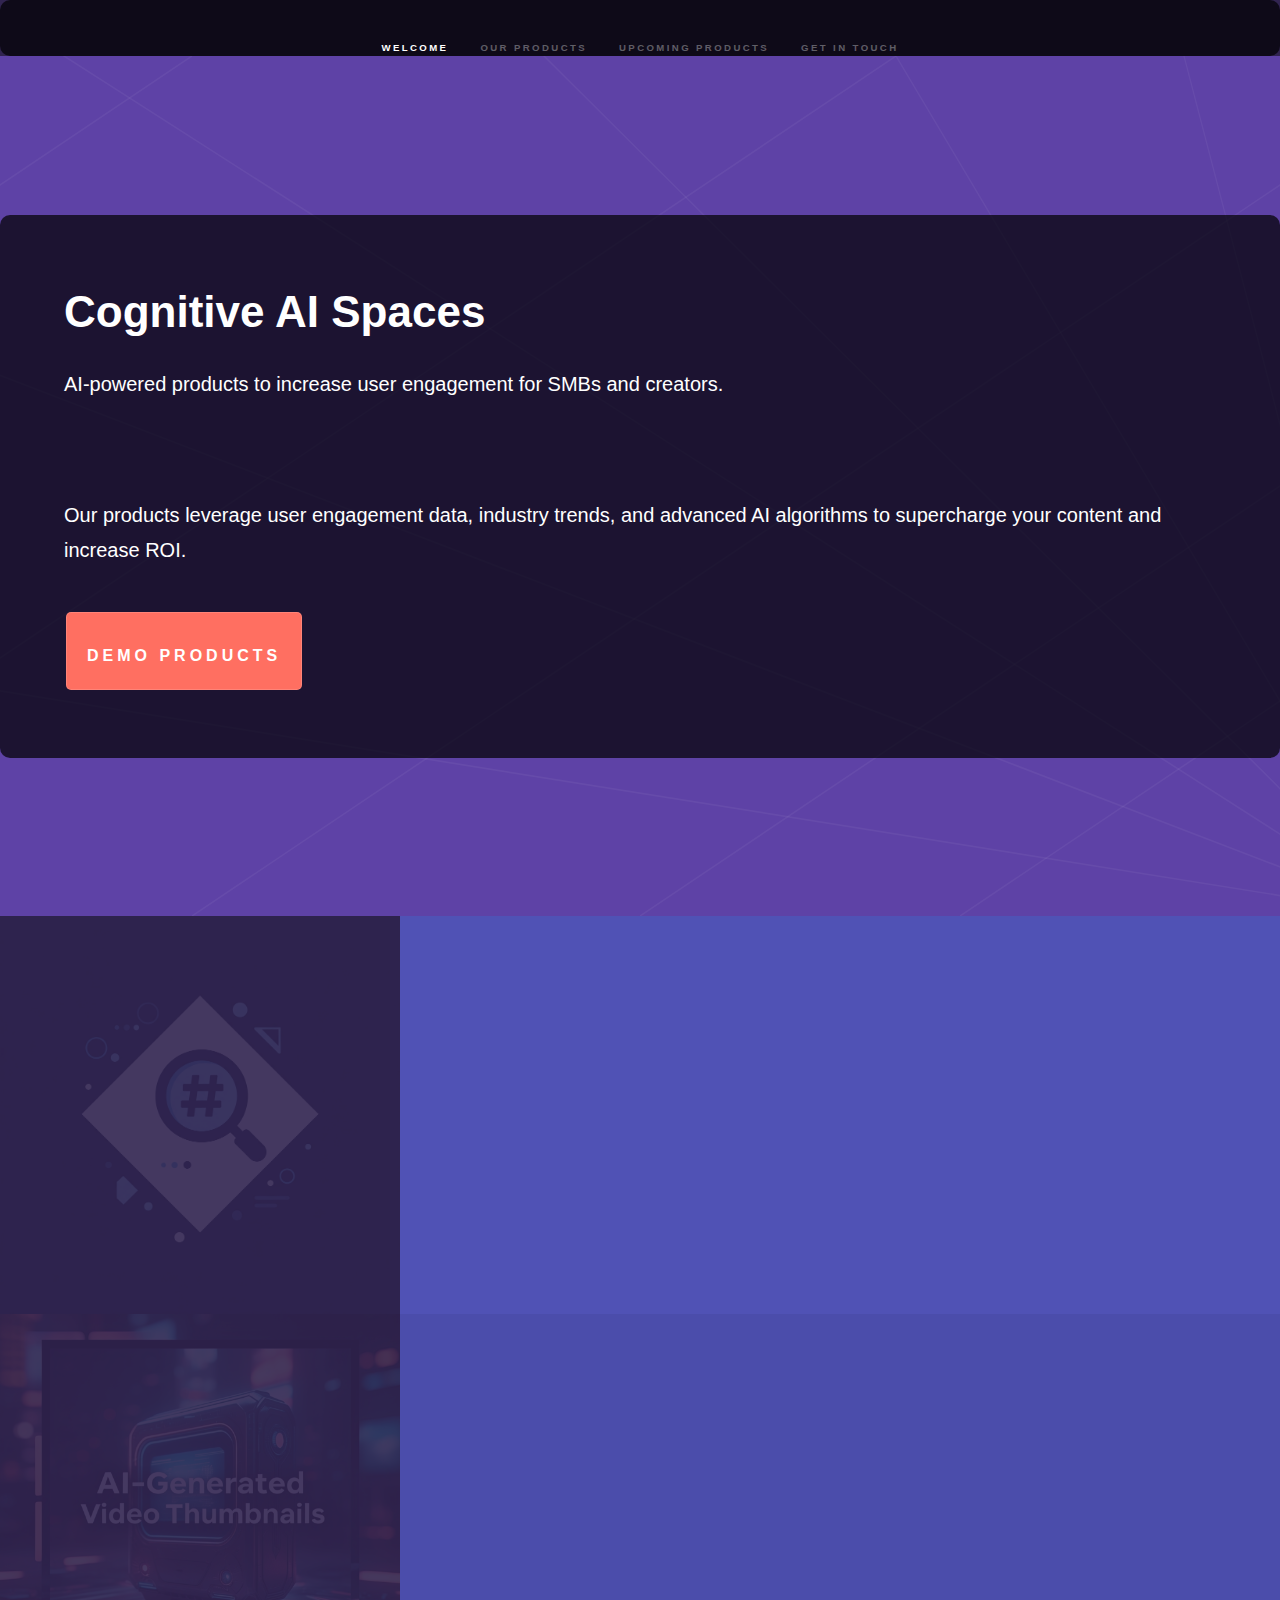
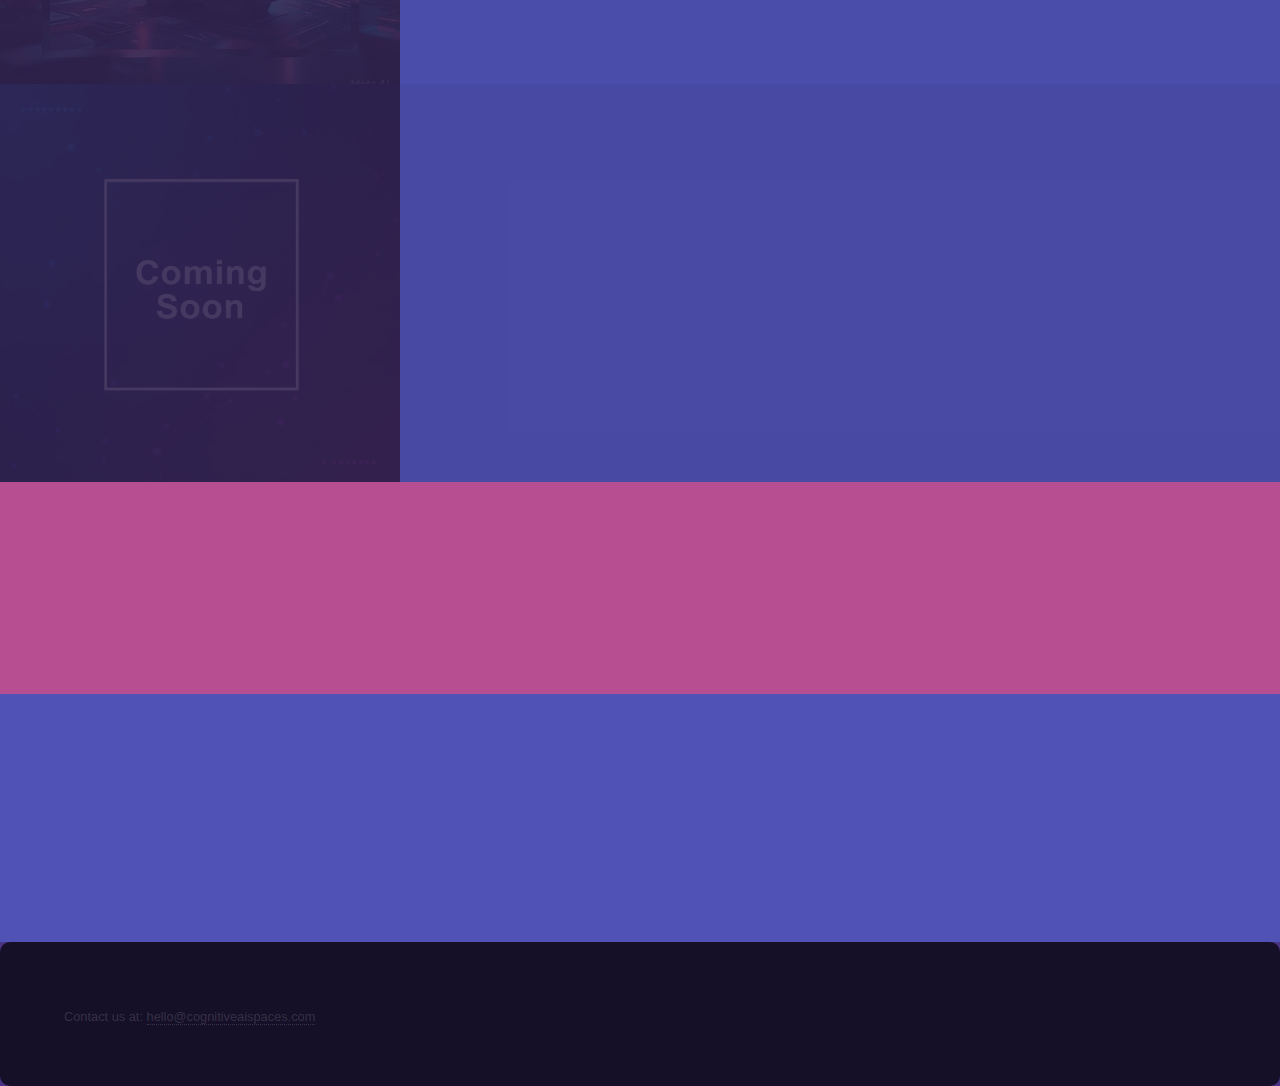
<file: index.html>
<!DOCTYPE HTML>
<html>
<head>
    <script src="https://getlaunchlist.com/js/widget.js" defer></script>

    <title>Cognitive AI Spaces | AI-Powered products</title>
    <meta charset="utf-8" />
    <meta name="viewport" content="width=device-width, initial-scale=1, user-scalable=no" />
    <link rel="stylesheet" href="assets/css/main.css" />
    <noscript><link rel="stylesheet" href="assets/css/noscript.css" /></noscript>
	<link rel="icon" href="images/logo.jpeg" type="image/jpeg" />

    <style>
        .inner h1, .inner h2, .inner p {
            color: #ffffff;
        }
        .inner {
            background: rgba(0, 0, 0, 0.7);
            padding: 20px;
            border-radius: 10px;
        }
        .button {
            background-color: #ff6f61;
            border: none;
            color: white;
            padding: 5px 20px;
            text-align: center;
            text-decoration: none;
            display: inline-block;
            font-size: 16px;
            margin: 4px 2px;
            cursor: pointer;
            border-radius: 5px;
        }
        .button:hover {
            background-color: #ff4a3d;
        }
        .image img {
            border-radius: 10px;
        }
    </style>
</head>

<!-- Google tag (gtag.js) -->
<script async src="https://www.googletagmanager.com/gtag/js?id=G-JMWZ93NWE4"></script>
<script>
  window.dataLayer = window.dataLayer || [];
  function gtag(){dataLayer.push(arguments);}
  gtag('js', new Date());

  gtag('config', 'G-JMWZ93NWE4');
</script>

<body class="is-preload">

    <!-- Sidebar -->
    <section id="sidebar">
        <div class="inner">
            <nav>
                <ul>
                    <li><a href="#intro">Welcome</a></li>
                    <li><a href="#products">Our Products</a></li>
                    <li><a href="#upcoming">Upcoming Products</a></li>
                    <li><a href="#contact">Get in touch</a></li>
                </ul>
            </nav>
        </div>
    </section>

    <!-- Wrapper -->
    <div id="wrapper">

        <!-- Intro -->
        <section id="intro" class="wrapper style1 fullscreen fade-up">
            <div class="inner">
                <h1>Cognitive AI Spaces</h1>
                <p>AI-powered products to increase user engagement for SMBs and creators. </p> <br /> <br />
                <p>
                    Our products leverage user engagement data, industry trends, and advanced AI algorithms to supercharge your content and increase ROI.</p>
                <ul class="actions">
                    <li><a href="#products" class="button scrolly">Demo Products</a></li>
                </ul>
            </div>
        </section>

        <!-- Products -->
        <section id="products" class="wrapper style2 spotlights">
            <section>
                <a href="hashtag_prediction.html" class="image"><img src="images/hashtag_prediction.jpeg" alt="Hashtag Prediction" data-position="center center" /></a>
                <div class="content">
                    <div class="inner">
                        <h2>Demo: Hashtag Prediction</h2>
                        <p>Predict the best hashtags for your images based on uyser interests, industry trends and advanced Machine Learning and Vision models.</p>
                        <ul class="actions">
                            <li><a href="hashtag_prediction.html" class="button scrolly">Try Now</a></li>
                        </ul>
                    </div>
                </div>
            </section>
            <section>
                <a href="thumbnail_generation.html" class="image"><img src="images/thumbnail_generation.jpeg" alt="Thumbnail Generation" data-position="center center" /></a>
                <div class="content">
                    <div class="inner">
                        <h2>Demo: Thumbnail Generation</h2>
                        <p>Generate the most engaging thumbnails for your videos using advanced AI algorithms.</p>
                        <ul class="actions">
                            <li><a href="thumbnail_generation.html" class="button scrolly">Try Now</a></li>
                        </ul>
                    </div>
                </div>
            </section>
            <section>
                <a href="#upcoming" class="image"><img src="images/coming_soon.jpeg" alt="Thumbnail Generation" data-position="center center" /></a>
                <div class="content">
                    <div class="inner">
                        <h2>Coming Soon: Comment Generation</h2>
                        <p>Auto-generate comments using the power of advanced AI models (LLMs), optimized to increase user interaction and interest.</p>
                        <ul class="actions">
                            <li><a href="#upcoming" class="button scrolly">Coming Soon</a></li>
                        </ul>
                    </div>
                </div>
            </section>            
        </section>

        <!-- Upcoming Products -->
        <section id="upcoming" class="wrapper style3 fade-up">
            <div class="inner">
                <h2>Upcoming Products</h2>
                <p>Sign up to the first to test our upcoming and improved products that can supercharge your user engagement!</p>
                <div class="launchlist-widget" data-key-id="DL8uK7" data-height="180px"></div>

            </div>
        </section>

        <!-- Contact -->
        <section id="contact" class="wrapper style2 fade-up">
            <div class="inner">
                <h2>Book a demo with our founder, Preeti Kosaraju</h2>
                <div class="split style1">

                    <section>
                        <a href="https://calendly.com/preetik_/30min" class="button scrolly">Book a Demo</a>
                    </section>
                    <section>
                        <ul class="contact">
                            <li>
                                <h3>Social</h3>
                                <ul class="icons">
                                    <!-- <li><a href="#" class="icon brands fa-github"><span class="label">GitHub</span></a></li> -->
                                    <li><a href="https://www.linkedin.com/company/cognitive-ai-spaces/" class="icon brands fa-linkedin-in"><span class="label">LinkedIn</span></a></li>
                                    <li><a href="https://www.linkedin.com/in/preeti-kosaraju/" class="icon brands fa-linkedin-in"><span class="label">LinkedIn</span></a></li>
                                </ul>
                            </li>
                        </ul>
                    </section>
                </div>
            </div>
        </section>

    </div>

    <!-- Footer -->
    <footer id="footer" class="wrapper style1-alt">
        <div class="inner">
            <ul class="menu">
                <li>Contact us at:</li>
                <a href="mailto:hello@cognitiveaispaces.com"><span class="label">hello@cognitiveaispaces.com</span></a></li>
            </ul>
        </div>
    </footer>

    <!-- Scripts -->
    <script src="assets/js/jquery.min.js"></script>
    <script src="assets/js/jquery.scrollex.min.js"></script>
    <script src="assets/js/jquery.scrolly.min.js"></script>
    <script src="assets/js/browser.min.js"></script>
    <script src="assets/js/breakpoints.min.js"></script>
    <script src="assets/js/util.js"></script>
    <script src="assets/js/main.js"></script>

</body>
</html>
</file>
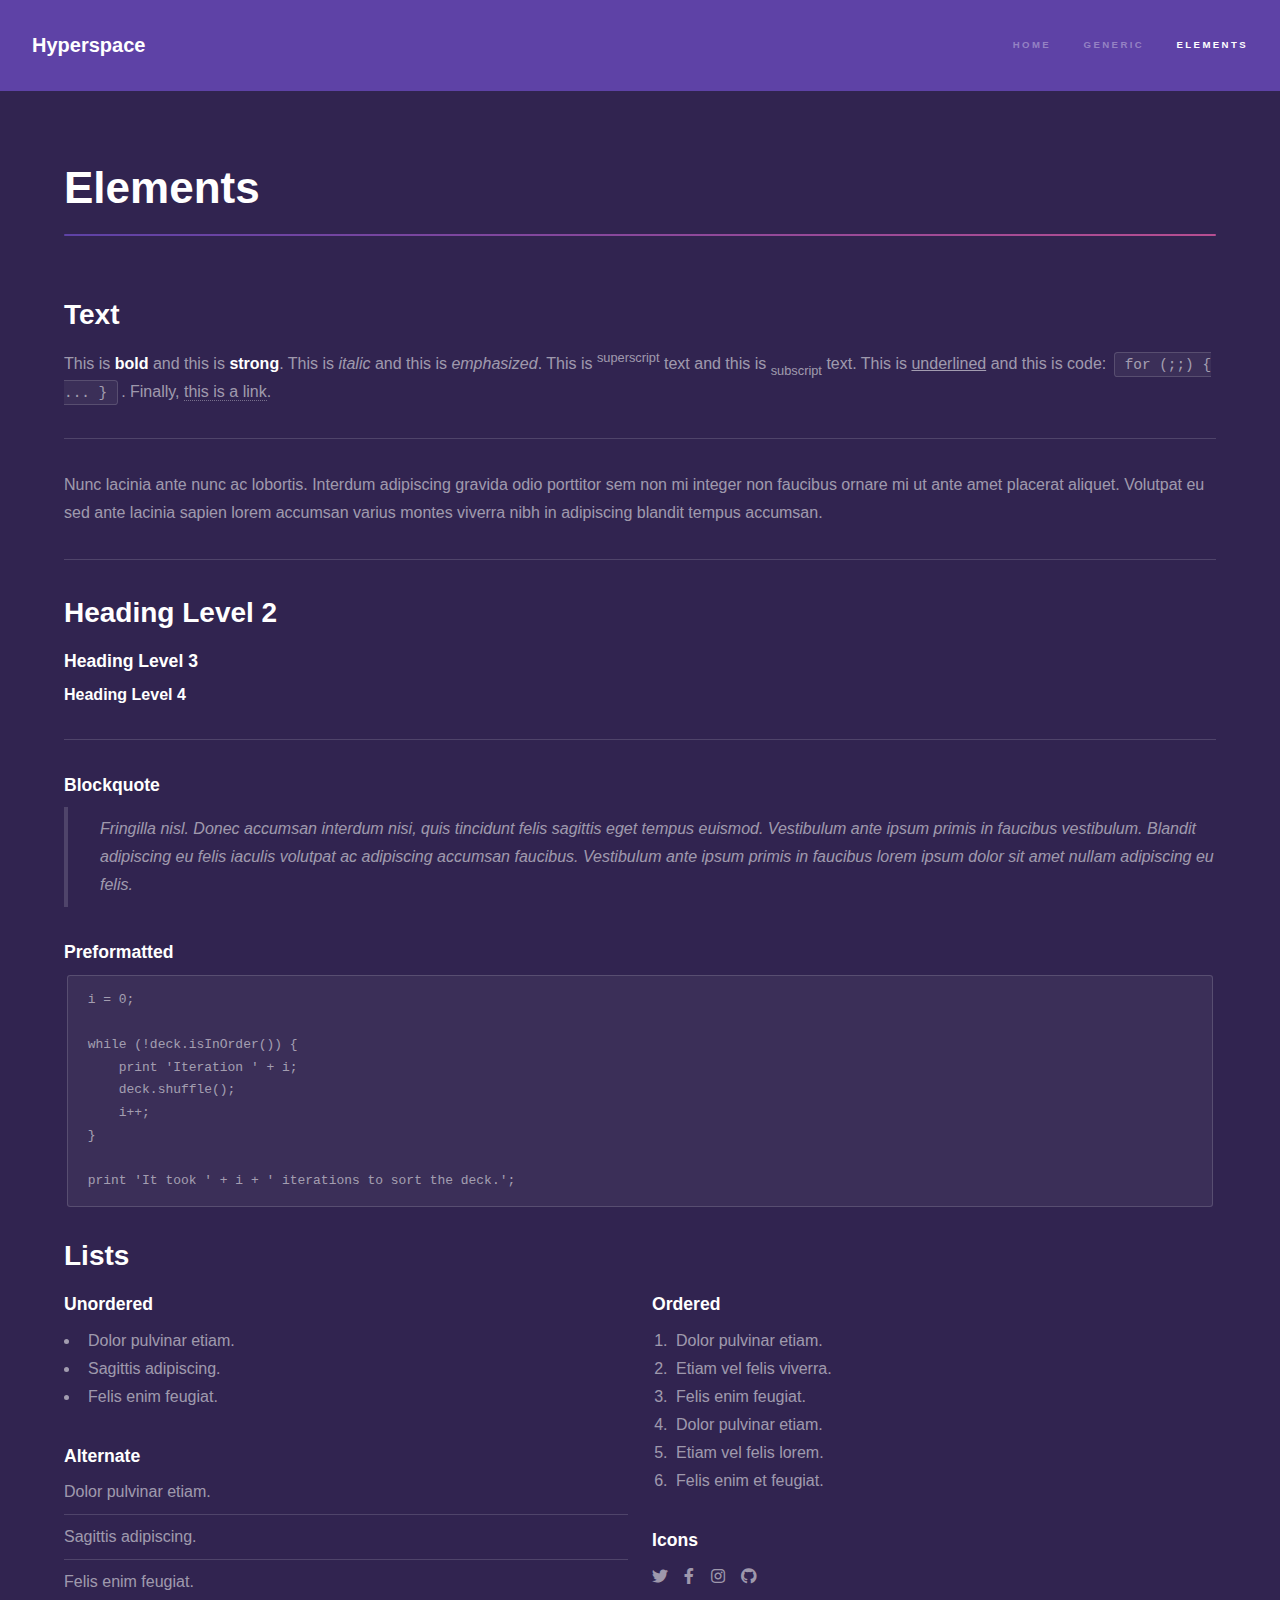
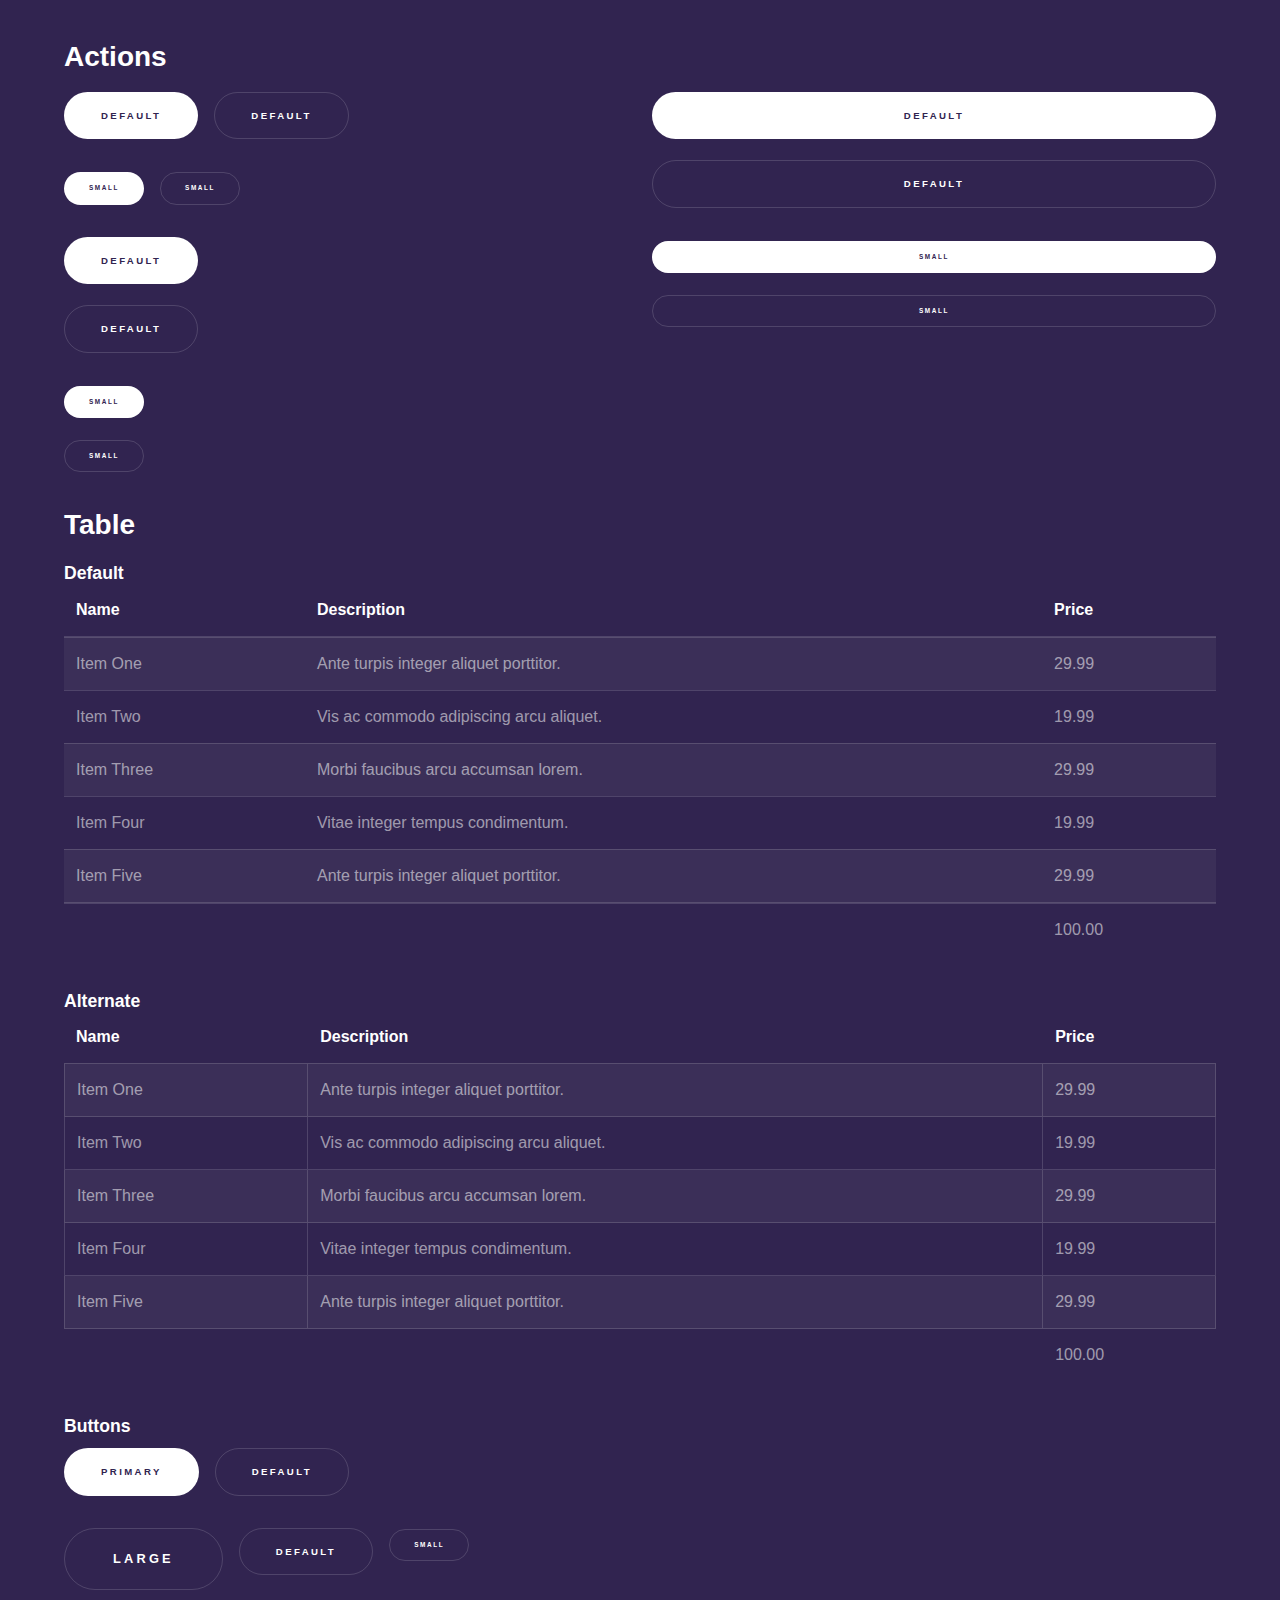
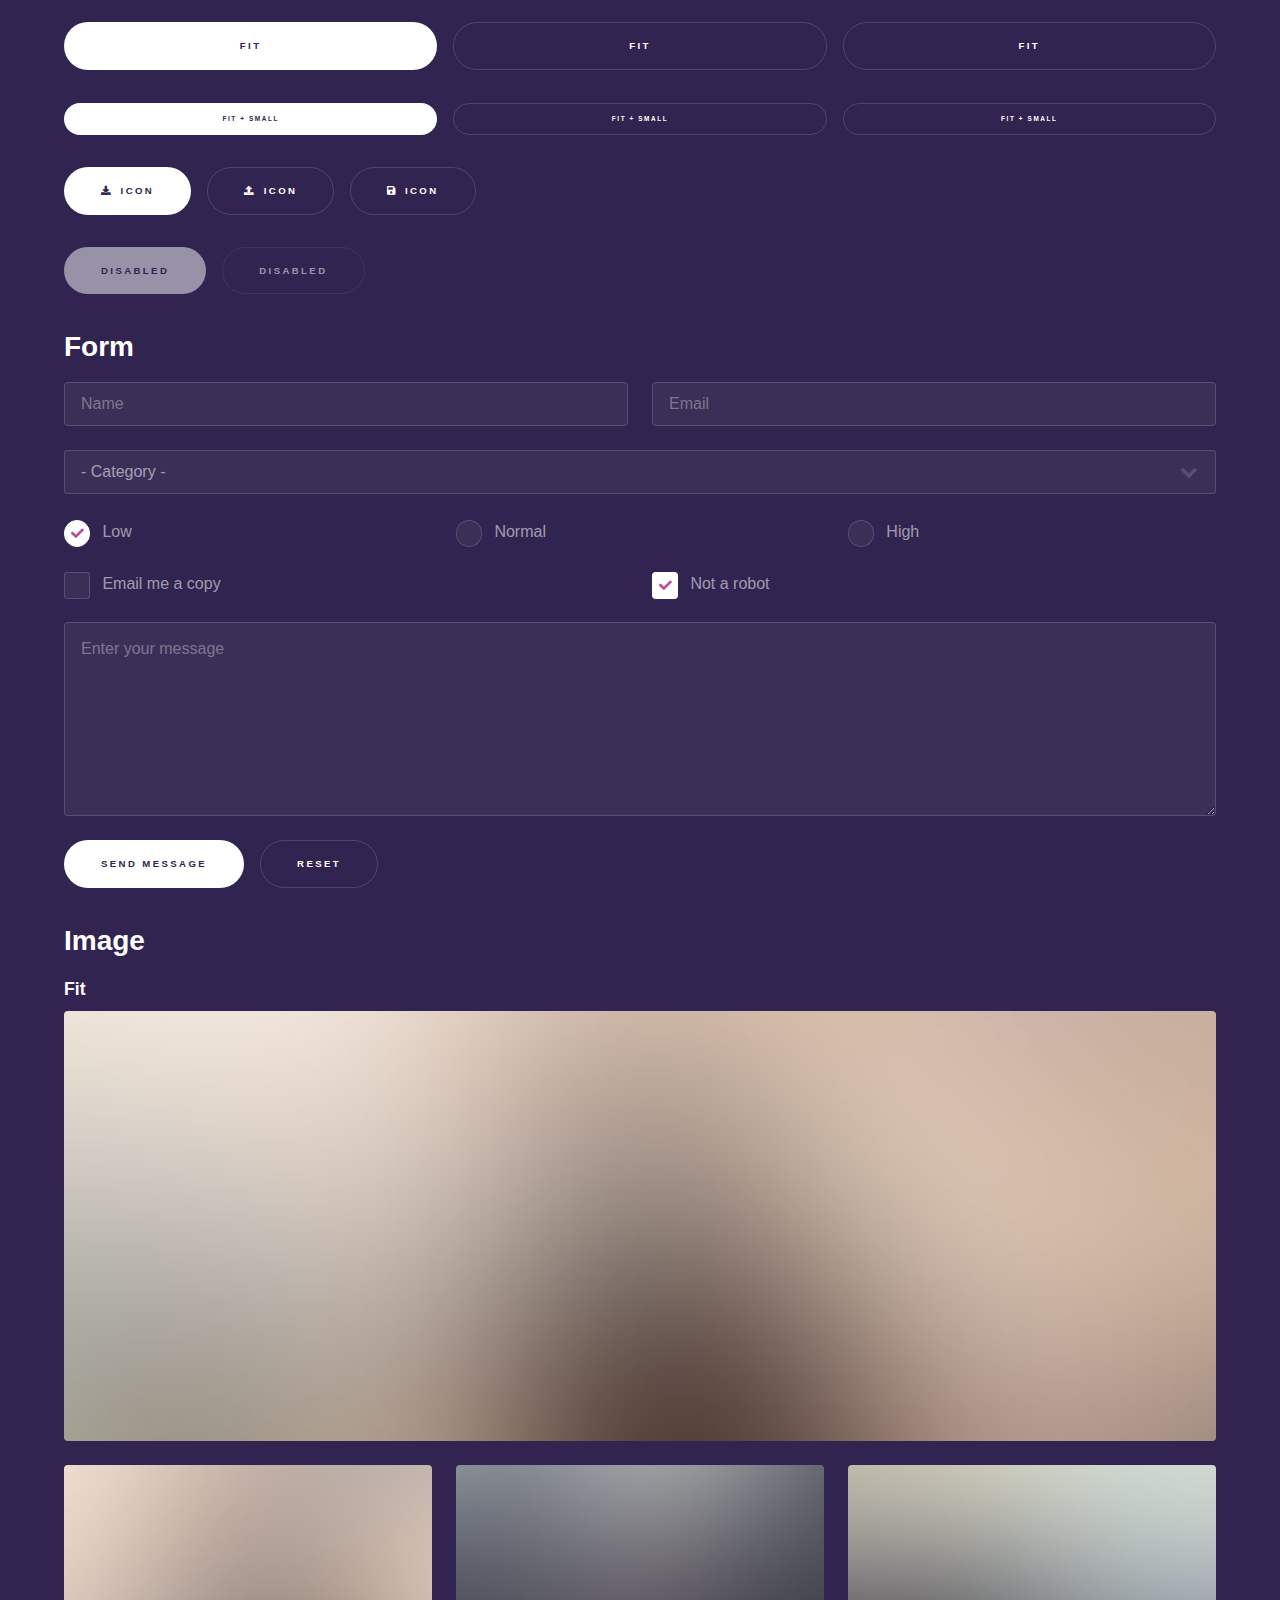
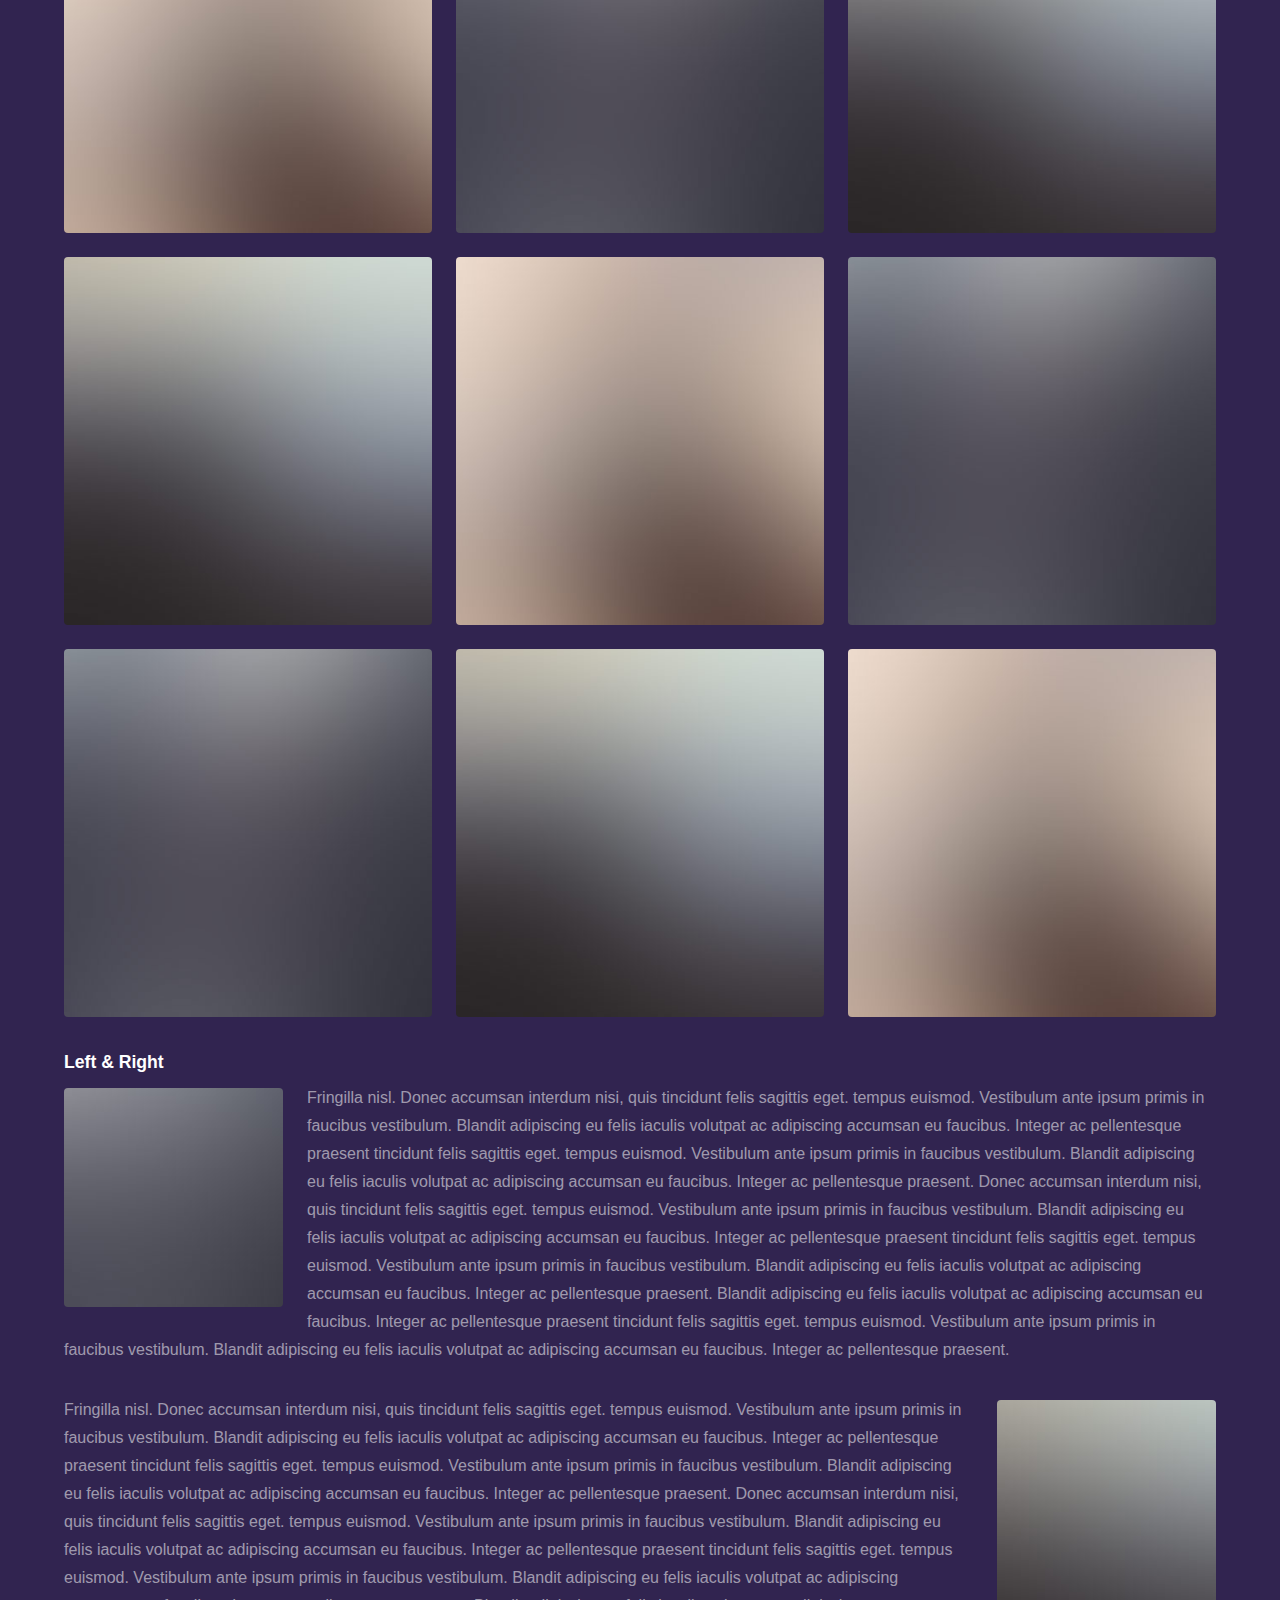
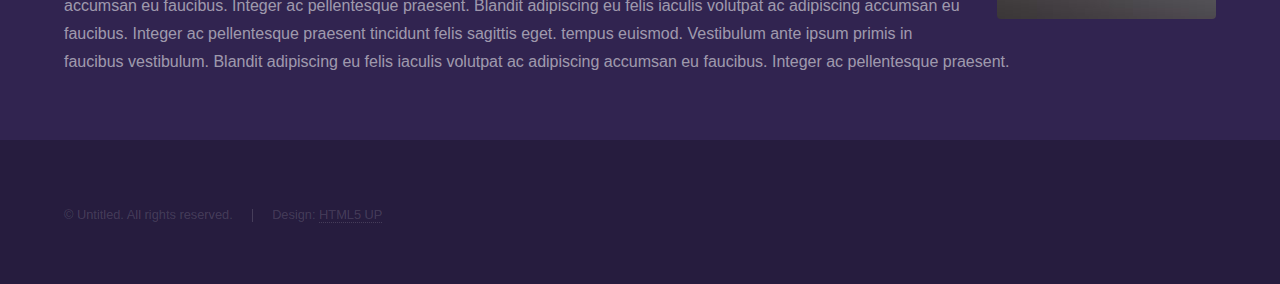
<file: elements.html>
<!DOCTYPE HTML>
<!--
	Hyperspace by HTML5 UP
	html5up.net | @ajlkn
	Free for personal and commercial use under the CCA 3.0 license (html5up.net/license)
-->
<html>
	<head>
		<title>Elements - Hyperspace by HTML5 UP</title>
		<meta charset="utf-8" />
		<meta name="viewport" content="width=device-width, initial-scale=1, user-scalable=no" />
		<link rel="stylesheet" href="assets/css/main.css" />
		<noscript><link rel="stylesheet" href="assets/css/noscript.css" /></noscript>
	</head>
	<body class="is-preload">

		<!-- Header -->
			<header id="header">
				<a href="index.html" class="title">Hyperspace</a>
				<nav>
					<ul>
						<li><a href="index.html">Home</a></li>
						<li><a href="generic.html">Generic</a></li>
						<li><a href="elements.html"  class="active">Elements</a></li>
					</ul>
				</nav>
			</header>

		<!-- Wrapper -->
			<div id="wrapper">

				<!-- Main -->
					<section id="main" class="wrapper">
						<div class="inner">
							<h1 class="major">Elements</h1>

							<!-- Text -->
								<section>
									<h2>Text</h2>
									<p>This is <b>bold</b> and this is <strong>strong</strong>. This is <i>italic</i> and this is <em>emphasized</em>.
									This is <sup>superscript</sup> text and this is <sub>subscript</sub> text.
									This is <u>underlined</u> and this is code: <code>for (;;) { ... }</code>. Finally, <a href="#">this is a link</a>.</p>
									<hr />
									<p>Nunc lacinia ante nunc ac lobortis. Interdum adipiscing gravida odio porttitor sem non mi integer non faucibus ornare mi ut ante amet placerat aliquet. Volutpat eu sed ante lacinia sapien lorem accumsan varius montes viverra nibh in adipiscing blandit tempus accumsan.</p>
									<hr />
									<h2>Heading Level 2</h2>
									<h3>Heading Level 3</h3>
									<h4>Heading Level 4</h4>
									<hr />
									<h3>Blockquote</h3>
									<blockquote>Fringilla nisl. Donec accumsan interdum nisi, quis tincidunt felis sagittis eget tempus euismod. Vestibulum ante ipsum primis in faucibus vestibulum. Blandit adipiscing eu felis iaculis volutpat ac adipiscing accumsan faucibus. Vestibulum ante ipsum primis in faucibus lorem ipsum dolor sit amet nullam adipiscing eu felis.</blockquote>
									<h3>Preformatted</h3>
									<pre><code>i = 0;

while (!deck.isInOrder()) {
    print 'Iteration ' + i;
    deck.shuffle();
    i++;
}

print 'It took ' + i + ' iterations to sort the deck.';</code></pre>
								</section>

							<!-- Lists -->
								<section>
									<h2>Lists</h2>
									<div class="row">
										<div class="col-6 col-12-medium">
											<h3>Unordered</h3>
											<ul>
												<li>Dolor pulvinar etiam.</li>
												<li>Sagittis adipiscing.</li>
												<li>Felis enim feugiat.</li>
											</ul>
											<h3>Alternate</h3>
											<ul class="alt">
												<li>Dolor pulvinar etiam.</li>
												<li>Sagittis adipiscing.</li>
												<li>Felis enim feugiat.</li>
											</ul>
										</div>
										<div class="col-6 col-12-medium">
											<h3>Ordered</h3>
											<ol>
												<li>Dolor pulvinar etiam.</li>
												<li>Etiam vel felis viverra.</li>
												<li>Felis enim feugiat.</li>
												<li>Dolor pulvinar etiam.</li>
												<li>Etiam vel felis lorem.</li>
												<li>Felis enim et feugiat.</li>
											</ol>
											<h3>Icons</h3>
											<ul class="icons">
												<li><a href="#" class="icon brands fa-twitter"><span class="label">Twitter</span></a></li>
												<li><a href="#" class="icon brands fa-facebook-f"><span class="label">Facebook</span></a></li>
												<li><a href="#" class="icon brands fa-instagram"><span class="label">Instagram</span></a></li>
												<li><a href="#" class="icon brands fa-github"><span class="label">Github</span></a></li>
											</ul>
										</div>
									</div>
									<h2>Actions</h2>
									<div class="row">
										<div class="col-6 col-12-medium">
											<ul class="actions">
												<li><a href="#" class="button primary">Default</a></li>
												<li><a href="#" class="button">Default</a></li>
											</ul>
											<ul class="actions small">
												<li><a href="#" class="button primary small">Small</a></li>
												<li><a href="#" class="button small">Small</a></li>
											</ul>
											<ul class="actions stacked">
												<li><a href="#" class="button primary">Default</a></li>
												<li><a href="#" class="button">Default</a></li>
											</ul>
											<ul class="actions stacked">
												<li><a href="#" class="button primary small">Small</a></li>
												<li><a href="#" class="button small">Small</a></li>
											</ul>
										</div>
										<div class="col-6 col-12-medium">
											<ul class="actions stacked">
												<li><a href="#" class="button primary fit">Default</a></li>
												<li><a href="#" class="button fit">Default</a></li>
											</ul>
											<ul class="actions stacked">
												<li><a href="#" class="button primary small fit">Small</a></li>
												<li><a href="#" class="button small fit">Small</a></li>
											</ul>
										</div>
									</div>
								</section>

							<!-- Table -->
								<section>
									<h2>Table</h2>
									<h3>Default</h3>
									<div class="table-wrapper">
										<table>
											<thead>
												<tr>
													<th>Name</th>
													<th>Description</th>
													<th>Price</th>
												</tr>
											</thead>
											<tbody>
												<tr>
													<td>Item One</td>
													<td>Ante turpis integer aliquet porttitor.</td>
													<td>29.99</td>
												</tr>
												<tr>
													<td>Item Two</td>
													<td>Vis ac commodo adipiscing arcu aliquet.</td>
													<td>19.99</td>
												</tr>
												<tr>
													<td>Item Three</td>
													<td> Morbi faucibus arcu accumsan lorem.</td>
													<td>29.99</td>
												</tr>
												<tr>
													<td>Item Four</td>
													<td>Vitae integer tempus condimentum.</td>
													<td>19.99</td>
												</tr>
												<tr>
													<td>Item Five</td>
													<td>Ante turpis integer aliquet porttitor.</td>
													<td>29.99</td>
												</tr>
											</tbody>
											<tfoot>
												<tr>
													<td colspan="2"></td>
													<td>100.00</td>
												</tr>
											</tfoot>
										</table>
									</div>

									<h3>Alternate</h3>
									<div class="table-wrapper">
										<table class="alt">
											<thead>
												<tr>
													<th>Name</th>
													<th>Description</th>
													<th>Price</th>
												</tr>
											</thead>
											<tbody>
												<tr>
													<td>Item One</td>
													<td>Ante turpis integer aliquet porttitor.</td>
													<td>29.99</td>
												</tr>
												<tr>
													<td>Item Two</td>
													<td>Vis ac commodo adipiscing arcu aliquet.</td>
													<td>19.99</td>
												</tr>
												<tr>
													<td>Item Three</td>
													<td> Morbi faucibus arcu accumsan lorem.</td>
													<td>29.99</td>
												</tr>
												<tr>
													<td>Item Four</td>
													<td>Vitae integer tempus condimentum.</td>
													<td>19.99</td>
												</tr>
												<tr>
													<td>Item Five</td>
													<td>Ante turpis integer aliquet porttitor.</td>
													<td>29.99</td>
												</tr>
											</tbody>
											<tfoot>
												<tr>
													<td colspan="2"></td>
													<td>100.00</td>
												</tr>
											</tfoot>
										</table>
									</div>
								</section>

							<!-- Buttons -->
								<section>
									<h3>Buttons</h3>
									<ul class="actions">
										<li><a href="#" class="button primary">Primary</a></li>
										<li><a href="#" class="button">Default</a></li>
									</ul>
									<ul class="actions">
										<li><a href="#" class="button large">Large</a></li>
										<li><a href="#" class="button">Default</a></li>
										<li><a href="#" class="button small">Small</a></li>
									</ul>
									<ul class="actions fit">
										<li><a href="#" class="button primary fit">Fit</a></li>
										<li><a href="#" class="button fit">Fit</a></li>
										<li><a href="#" class="button fit">Fit</a></li>
									</ul>
									<ul class="actions fit small">
										<li><a href="#" class="button primary fit small">Fit + Small</a></li>
										<li><a href="#" class="button fit small">Fit + Small</a></li>
										<li><a href="#" class="button fit small">Fit + Small</a></li>
									</ul>
									<ul class="actions">
										<li><a href="#" class="button primary icon solid fa-download">Icon</a></li>
										<li><a href="#" class="button icon solid fa-upload">Icon</a></li>
										<li><a href="#" class="button icon solid fa-save">Icon</a></li>
									</ul>
									<ul class="actions">
										<li><span class="button primary disabled">Disabled</span></li>
										<li><span class="button disabled">Disabled</span></li>
									</ul>
								</section>

							<!-- Form -->
								<section>
									<h2>Form</h2>
									<form method="post" action="#">
										<div class="row gtr-uniform">
											<div class="col-6 col-12-xsmall">
												<input type="text" name="demo-name" id="demo-name" value="" placeholder="Name" />
											</div>
											<div class="col-6 col-12-xsmall">
												<input type="email" name="demo-email" id="demo-email" value="" placeholder="Email" />
											</div>
											<div class="col-12">
												<select name="demo-category" id="demo-category">
													<option value="">- Category -</option>
													<option value="1">Manufacturing</option>
													<option value="1">Shipping</option>
													<option value="1">Administration</option>
													<option value="1">Human Resources</option>
												</select>
											</div>
											<div class="col-4 col-12-small">
												<input type="radio" id="demo-priority-low" name="demo-priority" checked>
												<label for="demo-priority-low">Low</label>
											</div>
											<div class="col-4 col-12-small">
												<input type="radio" id="demo-priority-normal" name="demo-priority">
												<label for="demo-priority-normal">Normal</label>
											</div>
											<div class="col-4 col-12-small">
												<input type="radio" id="demo-priority-high" name="demo-priority">
												<label for="demo-priority-high">High</label>
											</div>
											<div class="col-6 col-12-small">
												<input type="checkbox" id="demo-copy" name="demo-copy">
												<label for="demo-copy">Email me a copy</label>
											</div>
											<div class="col-6 col-12-small">
												<input type="checkbox" id="demo-human" name="demo-human" checked>
												<label for="demo-human">Not a robot</label>
											</div>
											<div class="col-12">
												<textarea name="demo-message" id="demo-message" placeholder="Enter your message" rows="6"></textarea>
											</div>
											<div class="col-12">
												<ul class="actions">
													<li><input type="submit" value="Send Message" class="primary" /></li>
													<li><input type="reset" value="Reset" /></li>
												</ul>
											</div>
										</div>
									</form>
								</section>

							<!-- Image -->
								<section>
									<h2>Image</h2>
									<h3>Fit</h3>
									<div class="box alt">
										<div class="row gtr-uniform">
											<div class="col-12"><span class="image fit"><img src="images/pic04.jpg" alt="" /></span></div>
											<div class="col-4"><span class="image fit"><img src="images/pic01.jpg" alt="" /></span></div>
											<div class="col-4"><span class="image fit"><img src="images/pic02.jpg" alt="" /></span></div>
											<div class="col-4"><span class="image fit"><img src="images/pic03.jpg" alt="" /></span></div>
											<div class="col-4"><span class="image fit"><img src="images/pic03.jpg" alt="" /></span></div>
											<div class="col-4"><span class="image fit"><img src="images/pic01.jpg" alt="" /></span></div>
											<div class="col-4"><span class="image fit"><img src="images/pic02.jpg" alt="" /></span></div>
											<div class="col-4"><span class="image fit"><img src="images/pic02.jpg" alt="" /></span></div>
											<div class="col-4"><span class="image fit"><img src="images/pic03.jpg" alt="" /></span></div>
											<div class="col-4"><span class="image fit"><img src="images/pic01.jpg" alt="" /></span></div>
										</div>
									</div>
									<h3>Left &amp; Right</h3>
									<p><span class="image left"><img src="images/pic05.jpg" alt="" /></span>Fringilla nisl. Donec accumsan interdum nisi, quis tincidunt felis sagittis eget. tempus euismod. Vestibulum ante ipsum primis in faucibus vestibulum. Blandit adipiscing eu felis iaculis volutpat ac adipiscing accumsan eu faucibus. Integer ac pellentesque praesent tincidunt felis sagittis eget. tempus euismod. Vestibulum ante ipsum primis in faucibus vestibulum. Blandit adipiscing eu felis iaculis volutpat ac adipiscing accumsan eu faucibus. Integer ac pellentesque praesent. Donec accumsan interdum nisi, quis tincidunt felis sagittis eget. tempus euismod. Vestibulum ante ipsum primis in faucibus vestibulum. Blandit adipiscing eu felis iaculis volutpat ac adipiscing accumsan eu faucibus. Integer ac pellentesque praesent tincidunt felis sagittis eget. tempus euismod. Vestibulum ante ipsum primis in faucibus vestibulum. Blandit adipiscing eu felis iaculis volutpat ac adipiscing accumsan eu faucibus. Integer ac pellentesque praesent. Blandit adipiscing eu felis iaculis volutpat ac adipiscing accumsan eu faucibus. Integer ac pellentesque praesent tincidunt felis sagittis eget. tempus euismod. Vestibulum ante ipsum primis in faucibus vestibulum. Blandit adipiscing eu felis iaculis volutpat ac adipiscing accumsan eu faucibus. Integer ac pellentesque praesent.</p>
									<p><span class="image right"><img src="images/pic06.jpg" alt="" /></span>Fringilla nisl. Donec accumsan interdum nisi, quis tincidunt felis sagittis eget. tempus euismod. Vestibulum ante ipsum primis in faucibus vestibulum. Blandit adipiscing eu felis iaculis volutpat ac adipiscing accumsan eu faucibus. Integer ac pellentesque praesent tincidunt felis sagittis eget. tempus euismod. Vestibulum ante ipsum primis in faucibus vestibulum. Blandit adipiscing eu felis iaculis volutpat ac adipiscing accumsan eu faucibus. Integer ac pellentesque praesent. Donec accumsan interdum nisi, quis tincidunt felis sagittis eget. tempus euismod. Vestibulum ante ipsum primis in faucibus vestibulum. Blandit adipiscing eu felis iaculis volutpat ac adipiscing accumsan eu faucibus. Integer ac pellentesque praesent tincidunt felis sagittis eget. tempus euismod. Vestibulum ante ipsum primis in faucibus vestibulum. Blandit adipiscing eu felis iaculis volutpat ac adipiscing accumsan eu faucibus. Integer ac pellentesque praesent. Blandit adipiscing eu felis iaculis volutpat ac adipiscing accumsan eu faucibus. Integer ac pellentesque praesent tincidunt felis sagittis eget. tempus euismod. Vestibulum ante ipsum primis in faucibus vestibulum. Blandit adipiscing eu felis iaculis volutpat ac adipiscing accumsan eu faucibus. Integer ac pellentesque praesent.</p>
								</section>

						</div>
					</section>

			</div>

		<!-- Footer -->
			<footer id="footer" class="wrapper alt">
				<div class="inner">
					<ul class="menu">
						<li>&copy; Untitled. All rights reserved.</li><li>Design: <a href="http://html5up.net">HTML5 UP</a></li>
					</ul>
				</div>
			</footer>

		<!-- Scripts -->
			<script src="assets/js/jquery.min.js"></script>
			<script src="assets/js/jquery.scrollex.min.js"></script>
			<script src="assets/js/jquery.scrolly.min.js"></script>
			<script src="assets/js/browser.min.js"></script>
			<script src="assets/js/breakpoints.min.js"></script>
			<script src="assets/js/util.js"></script>
			<script src="assets/js/main.js"></script>

	</body>
</html>
</file>
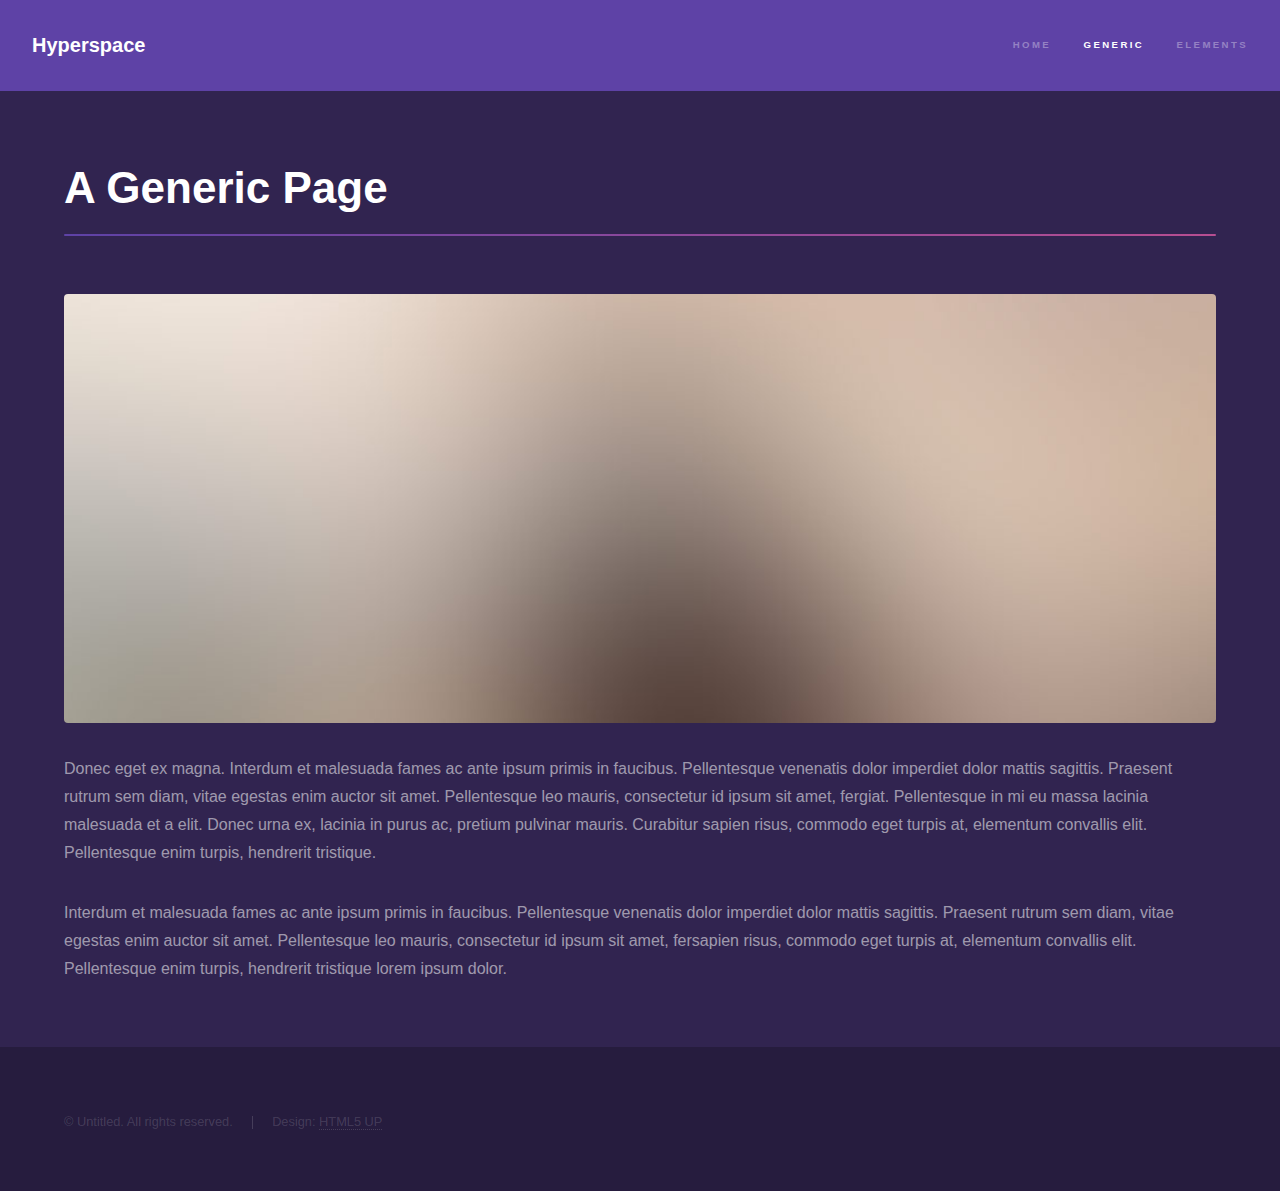
<file: generic.html>
<!DOCTYPE HTML>
<!--
	Hyperspace by HTML5 UP
	html5up.net | @ajlkn
	Free for personal and commercial use under the CCA 3.0 license (html5up.net/license)
-->
<html>
	<head>
		<title>Generic - Hyperspace by HTML5 UP</title>
		<meta charset="utf-8" />
		<meta name="viewport" content="width=device-width, initial-scale=1, user-scalable=no" />
		<link rel="stylesheet" href="assets/css/main.css" />
		<noscript><link rel="stylesheet" href="assets/css/noscript.css" /></noscript>
	</head>
	<body class="is-preload">

		<!-- Header -->
			<header id="header">
				<a href="index.html" class="title">Hyperspace</a>
				<nav>
					<ul>
						<li><a href="index.html">Home</a></li>
						<li><a href="generic.html" class="active">Generic</a></li>
						<li><a href="elements.html">Elements</a></li>
					</ul>
				</nav>
			</header>

		<!-- Wrapper -->
			<div id="wrapper">

				<!-- Main -->
					<section id="main" class="wrapper">
						<div class="inner">
							<h1 class="major">A Generic Page</h1>
							<span class="image fit"><img src="images/pic04.jpg" alt="" /></span>
							<p>Donec eget ex magna. Interdum et malesuada fames ac ante ipsum primis in faucibus. Pellentesque venenatis dolor imperdiet dolor mattis sagittis. Praesent rutrum sem diam, vitae egestas enim auctor sit amet. Pellentesque leo mauris, consectetur id ipsum sit amet, fergiat. Pellentesque in mi eu massa lacinia malesuada et a elit. Donec urna ex, lacinia in purus ac, pretium pulvinar mauris. Curabitur sapien risus, commodo eget turpis at, elementum convallis elit. Pellentesque enim turpis, hendrerit tristique.</p>
							<p>Interdum et malesuada fames ac ante ipsum primis in faucibus. Pellentesque venenatis dolor imperdiet dolor mattis sagittis. Praesent rutrum sem diam, vitae egestas enim auctor sit amet. Pellentesque leo mauris, consectetur id ipsum sit amet, fersapien risus, commodo eget turpis at, elementum convallis elit. Pellentesque enim turpis, hendrerit tristique lorem ipsum dolor.</p>
						</div>
					</section>

			</div>

		<!-- Footer -->
			<footer id="footer" class="wrapper alt">
				<div class="inner">
					<ul class="menu">
						<li>&copy; Untitled. All rights reserved.</li><li>Design: <a href="http://html5up.net">HTML5 UP</a></li>
					</ul>
				</div>
			</footer>

		<!-- Scripts -->
			<script src="assets/js/jquery.min.js"></script>
			<script src="assets/js/jquery.scrollex.min.js"></script>
			<script src="assets/js/jquery.scrolly.min.js"></script>
			<script src="assets/js/browser.min.js"></script>
			<script src="assets/js/breakpoints.min.js"></script>
			<script src="assets/js/util.js"></script>
			<script src="assets/js/main.js"></script>

	</body>
</html>
</file>
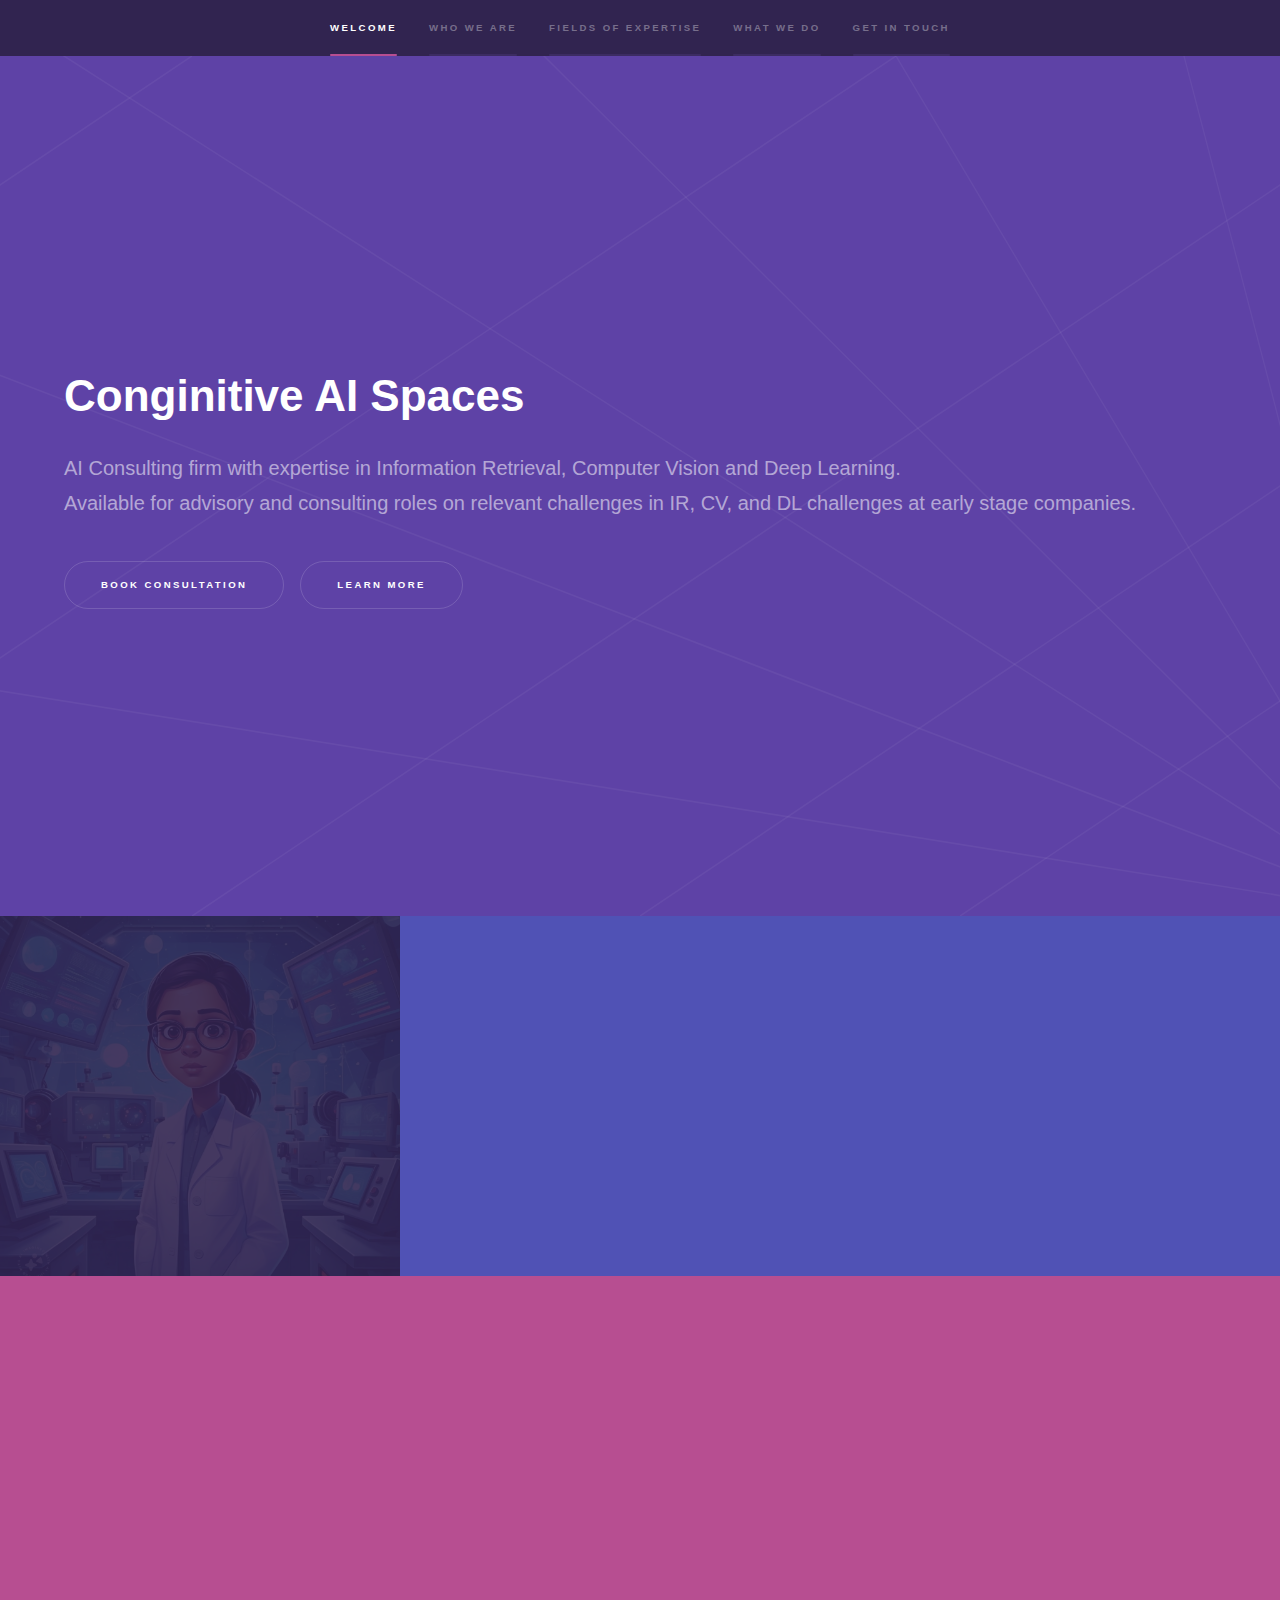
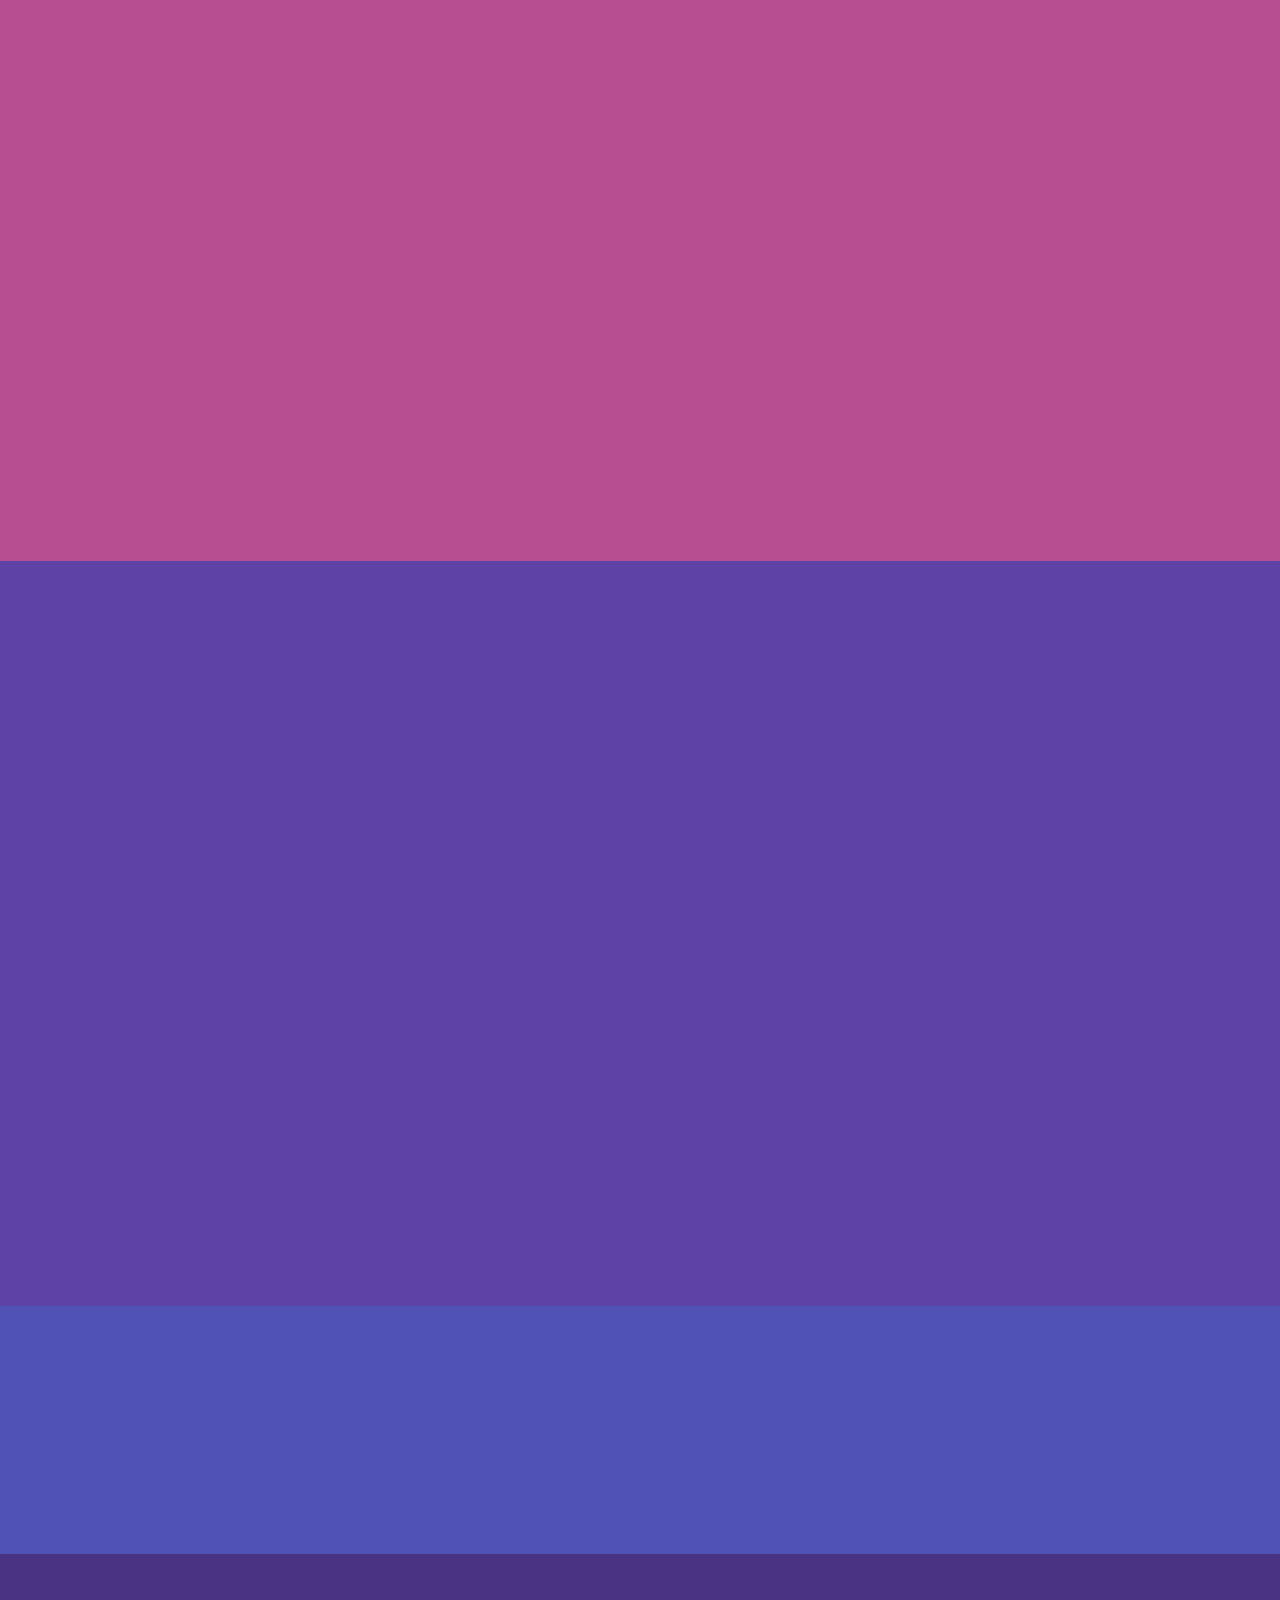
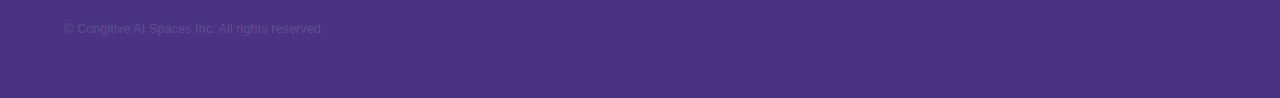
<file: index3.html>
<!DOCTYPE HTML>
<!--
	Hyperspace by HTML5 UP
	html5up.net | @ajlkn
	Free for personal and commercial use under the CCA 3.0 license (html5up.net/license)
-->
<html>
	<head>
		<title>Cognitive AI Spaces | Preeti Kosaraju</title>
		<meta charset="utf-8" />
		<meta name="viewport" content="width=device-width, initial-scale=1, user-scalable=no" />
		<link rel="stylesheet" href="assets/css/main.css" />
		<noscript><link rel="stylesheet" href="assets/css/noscript.css" /></noscript>
	</head>
	<body class="is-preload">

		<!-- Sidebar -->
			<section id="sidebar">
				<div class="inner">
					<nav>
						<ul>
							<li><a href="#intro">Welcome</a></li>
							<li><a href="#one">Who We Are</a></li>
							<li><a href="#two">Fields Of Expertise</a></li>
							<li><a href="#three">What We Do</a></li>
							<li><a href="#four">Get in touch</a></li>

						</ul>
					</nav>
				</div>
			</section>

		<!-- Wrapper -->
			<div id="wrapper">

				<!-- Intro -->
					<section id="intro" class="wrapper style1 fullscreen fade-up">
						<div class="inner">
							<h1>Conginitive AI Spaces</h1>
							<p>AI Consulting firm with expertise in Information Retrieval, Computer Vision and Deep Learning. <br />
								Available for advisory and consulting roles on relevant challenges in IR, CV, and DL challenges at early stage companies.</p>
							<ul class="actions">
								<li><a href="https://calendly.com/preetik_/30min" class="button scrolly">Book consultation</a></li>
								<li><a href="#one" class="button scrolly">Learn more</a></li>
							</ul>
						</div>
					</section>

				<!-- One -->
					<section id="one" class="wrapper style2 spotlights">
						<section>
							<a href="#" class="image"><img src="images/pic07.jpg" alt="" data-position="center center" /></a>
							<div class="content">
								<div class="inner">
									<h2>Who We Are</h2>
									<p>Founded by <a href="https://www.linkedin.com/in/preeti-kosaraju/">Preeti Kosaraju</a> with 10+ years of expertise in the fields of Information Retrieval and Computer Vision at leading companies including Oracle Inc., Qualcomm R&D, Goldman Sachs, and Indian Institute of Science.</p>
									<ul class="actions">
										<li><a href="#two" class="button scrolly">Learn more</a></li>
									</ul>
								</div>
							</div>
						</section>
						<!-- <section>
							<a href="#" class="image"><img src="images/pic02.jpg" alt="" data-position="top center" /></a>
							<div class="content">
								<div class="inner">
									<h2>Feugiat consequat</h2>
									<p>Phasellus convallis elit id ullamcorper pulvinar. Duis aliquam turpis mauris, eu ultricies erat malesuada quis. Aliquam dapibus.</p>
									<ul class="actions">
										<li><a href="generic.html" class="button">Learn more</a></li>
									</ul>
								</div>
							</div>
						</section>
						<section>
							<a href="#" class="image"><img src="images/pic03.jpg" alt="" data-position="25% 25%" /></a>
							<div class="content">
								<div class="inner">
									<h2>Ultricies aliquam</h2>
									<p>Phasellus convallis elit id ullamcorper pulvinar. Duis aliquam turpis mauris, eu ultricies erat malesuada quis. Aliquam dapibus.</p>
									<ul class="actions">
										<li><a href="generic.html" class="button">Learn more</a></li>
									</ul>
								</div>
							</div>
						</section> -->
					</section>


					<section id="two" class="wrapper style3 fade-up">
						<div class="inner">
							<h2>Fields of expertise</h2>
							<p>We specialize in Information Retrieval, Computer Vision and Deep Learning.</p>
							<div class="features">
								<section>
									<span class="icon solid major fa-code"></span>
									<h3>Information Retrieval</h3>
									<p>Our Information Retrieval expertise enables businesses to extract insights and relevant data from vast amounts of structured and unstructured information, powering informed decision-making and intelligent applications.</p>
								</section>
								<section>
									<span class="icon solid major fa-lock"></span>
									<h3>Computer Vision</h3>
									<p>Leveraging Computer Vision, we help companies analyze and interpret visual data from images and videos, enabling applications such as object detection, facial recognition, image classification, and autonomous navigation.</p>
								</section>
								<section>
									<span class="icon solid major fa-cog"></span>
									<h3>Deep Learning</h3>
									<p>Our Deep Learning capabilities empower organizations to develop intelligent models that learn from data, recognize patterns, and make predictions, driving innovation in natural language processing, speech recognition, and predictive analytics.</p>
								</section>
								<section>
									<span class="icon solid major fa-desktop"></span>
									<h3>Search Engines for Distributed DBs</h3>
									<p>Our Database Search expertise can provide data discovery optimizations, providing relevant and efficient information retrieval.</p>
								</section>
								<!-- <section>
									<span class="icon solid major fa-link"></span>
									<h3>Urna quis bibendum</h3>
									<p>Phasellus convallis elit id ullam corper amet et pulvinar. Duis aliquam turpis mauris, sed ultricies erat dapibus.</p>
								</section>
								<section>
									<span class="icon major fa-gem"></span>
									<h3>Aliquam urna dapibus</h3>
									<p>Phasellus convallis elit id ullam corper amet et pulvinar. Duis aliquam turpis mauris, sed ultricies erat dapibus.</p>
								</section> -->
							</div>
							<ul class="actions">
								<li><a href="#three" class="button scrolly">Learn more</a></li>
							</ul>
						</div>
					</section>

				<!-- Three -->
					<section id="three" class="wrapper style1 fade-up">
						<div class="inner">
							<h2>What we do</h2>
							<p>Phasellus convallis elit id ullamcorper pulvinar. Duis aliquam turpis mauris, eu ultricies erat malesuada quis. Aliquam dapibus, lacus eget hendrerit bibendum, urna est aliquam sem, sit amet imperdiet est velit quis lorem.</p>
							<div class="features">
								<section>
									<span class="icon solid major fa-code"></span>
									<h3>Technical Due Diligence</h3>
									<p>Define vision, identify opportunities, prioritize features, and outline implementation plans leveraging deep learning.</p>
								</section>
								<section>
									<span class="icon solid major fa-lock"></span>
									<h3>AI Solution Design and Architecture</h3>
									<p>Design and architect AI-driven solutions, ensuring scalability, efficiency, and effectiveness.</p>
								</section>
								<section>
									<span class="icon solid major fa-cog"></span>
									<h3>Support Proof-of-Concept and Prototyping</h3>
									<p>Develop prototypes demonstrating solutions' potential, validating assumptions, and guiding product development.</p>
								</section>
								<section>
									<span class="icon solid major fa-desktop"></span>
									<h3>AI Talent Acquisition Support</h3>
									<p>Provide support  in vetting and interviewing candidates experienced in IR/CV/DL fields of expertise.</p>
								</section>
								<!-- <section>
									<span class="icon solid major fa-link"></span>
									<h3>Urna quis bibendum</h3>
									<p>Phasellus convallis elit id ullam corper amet et pulvinar. Duis aliquam turpis mauris, sed ultricies erat dapibus.</p>
								</section>
								<section>
									<span class="icon major fa-gem"></span>
									<h3>Aliquam urna dapibus</h3>
									<p>Phasellus convallis elit id ullam corper amet et pulvinar. Duis aliquam turpis mauris, sed ultricies erat dapibus.</p>
								</section> -->
							</div>
							<ul class="actions">
								<li><a href="#four" class="button scrolly">Learn more</a></li>
							</ul>
						</div>
					</section>

				<!-- Four -->
					<section id="four" class="wrapper style2 fade-up">
						<div class="inner">
							<h2>Get in touch</h2>
							<!-- <p></p> -->

							<div class="split style1">
								<section>
									<a href="https://calendly.com/preetik_/30min" class="button scrolly">Book consultation</a>

									<!-- <form method="post" action="#">
										<div class="fields">
											<div class="field half">
												<label for="name">Name</label>
												<input type="text" name="name" id="name" />
											</div>
											<div class="field half">
												<label for="email">Email</label>
												<input type="text" name="email" id="email" />
											</div>
											<div class="field">
												<label for="message">Message</label>
												<textarea name="message" id="message" rows="5"></textarea>
											</div>
										</div>
										<ul class="actions">
											<li><a href="" class="button submit">Send Message</a></li>
										</ul>
									</form> -->
								</section>
								<section>
									<ul class="contact">
										<!-- <li>
											<h3>Address</h3>
											<span>12345 Somewhere Road #654<br />
											Nashville, TN 00000-0000<br />
											USA</span>
										</li>
										<li>
											<h3>Email</h3>
											<a href="#">user@untitled.tld</a>
										</li>
										<li>
											<h3>Phone</h3>
											<span>(000) 000-0000</span>
										</li> -->
										<li>
											<h3>Social</h3>
											<ul class="icons">
												<li><a href="#" class="icon brands fa-github"><span class="label">GitHub</span></a></li>
												<li><a href="https://www.linkedin.com/in/preeti-kosaraju/" class="icon brands fa-linkedin-in"><span class="label">LinkedIn</span></a></li>
											</ul>
										</li>
									</ul>
								</section>
							</div>
						</div>
					</section>

			</div>

		<!-- Footer -->
			<footer id="footer" class="wrapper style1-alt">
				<div class="inner">
					<ul class="menu">
						<li>&copy; Congitive AI Spaces Inc. All rights reserved.</li>
						<!-- <li>Design: <a href="http://html5up.net">HTML5 UP</a></li> -->
					</ul>
				</div>
			</footer>

		<!-- Scripts -->
			<script src="assets/js/jquery.min.js"></script>
			<script src="assets/js/jquery.scrollex.min.js"></script>
			<script src="assets/js/jquery.scrolly.min.js"></script>
			<script src="assets/js/browser.min.js"></script>
			<script src="assets/js/breakpoints.min.js"></script>
			<script src="assets/js/util.js"></script>
			<script src="assets/js/main.js"></script>

	</body>
</html>
</file>
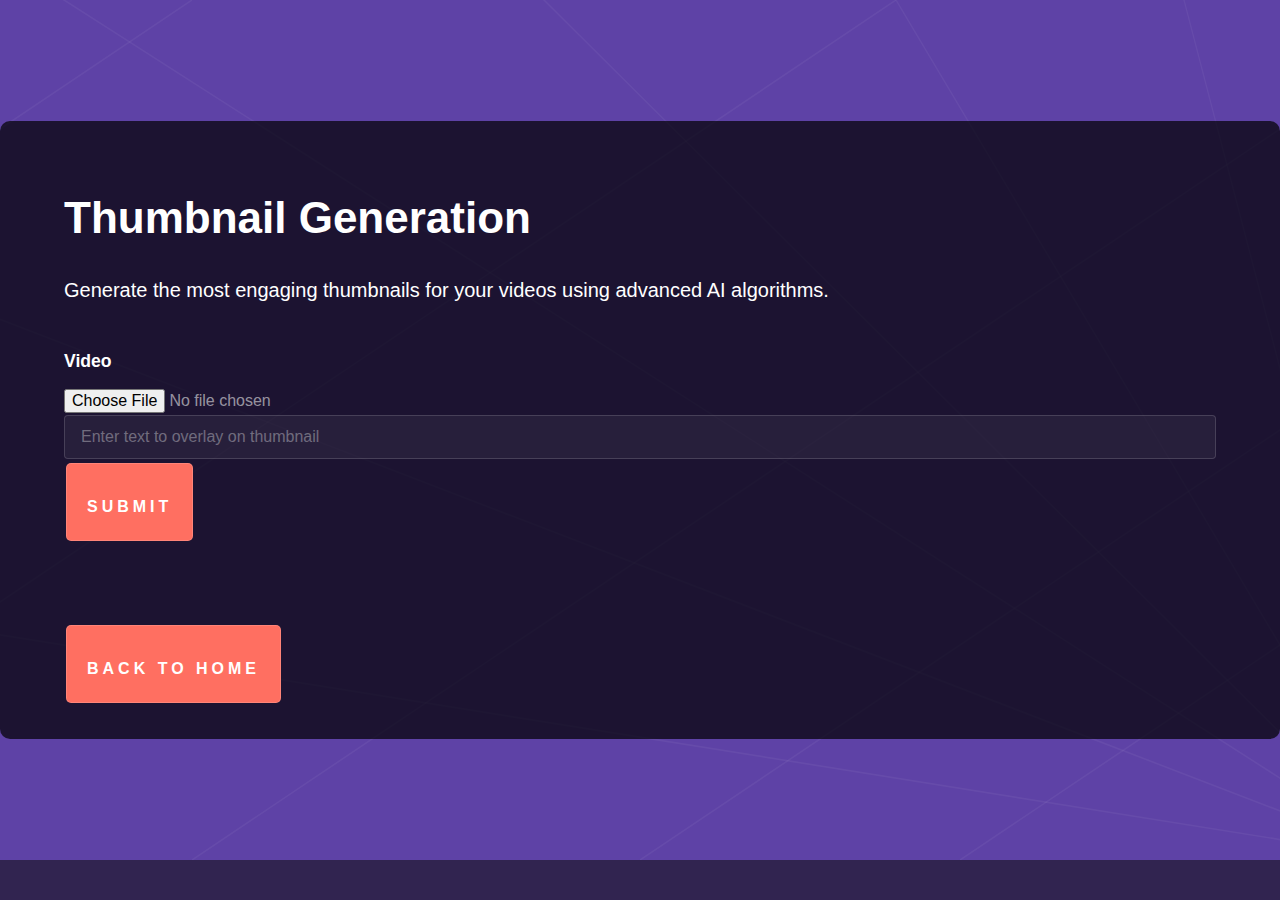
<file: thumbnail_generation.html>
<!DOCTYPE HTML>
<html>
<head>
    <title>Thumbnail Generation | Cognitive AI Spaces</title>
    <meta charset="utf-8" />
    <meta name="viewport" content="width=device-width, initial-scale=1, user-scalable=no" />
    <link rel="stylesheet" href="assets/css/main.css" />
    <noscript><link rel="stylesheet" href="assets/css/noscript.css" /></noscript>
    <link rel="icon" href="images/logo.jpeg" type="image/jpeg" />

    <style>
        .inner h1, .inner h2, .inner p {
            color: #ffffff;
        }
        .inner {
            background: rgba(0, 0, 0, 0.7);
            padding: 20px;
            border-radius: 10px;
        }
        .button {
            background-color: #ff6f61;
            border: none;
            color: white;
            padding: 5px 20px;
            text-align: center;
            text-decoration: none;
            display: inline-block;
            font-size: 16px;
            margin: 4px 2px;
            cursor: pointer;
            border-radius: 5px;
        }
        .button:hover {
            background-color: #ff4a3d;
        }
        #videoDisplay, #outputCanvas {
            max-width: 100%;
            max-height: 30vh; /* 30% of the viewport height */
            height: auto;
            display: none;
        }
        #outputCanvas {
            border: 2px solid #ccc;
            margin-top: 20px;
        }
        .thumbnail-container {
            text-align: left;
            margin-top: 20px;
        }
        .thumbnail-container p {
            margin: 10px 0;
        }
        .thumbnail-container button {
            margin: 10px 5px;
        }
        #loadingIndicator {
            display: none;
            text-align: center;
            margin-top: 20px;
        }
    </style>
</head>
<!-- Google tag (gtag.js) -->
<script async src="https://www.googletagmanager.com/gtag/js?id=G-JMWZ93NWE4"></script>
<script>
  window.dataLayer = window.dataLayer || [];
  function gtag(){dataLayer.push(arguments);}
  gtag('js', new Date());

  gtag('config', 'G-JMWZ93NWE4');
</script>
<body class="is-preload">

    <!-- Wrapper -->
    <div id="wrapper">

        <!-- Intro -->
        <section id="intro" class="wrapper style1 fullscreen fade-up">
            <div class="inner">
                <h1>Thumbnail Generation</h1>
                <p>Generate the most engaging thumbnails for your videos using advanced AI algorithms.</p>
                <div id="inputSelection">
                    <label><input type="radio" name="inputType" value="video" checked> Video</label>
                </div>
                <input type="file" id="videoInput" accept="video/*">
                <input type="text" id="textInput" placeholder="Enter text to overlay on thumbnail">
                <button id="submitButton" class="button">Submit</button>

                <video id="videoDisplay" controls loop></video>
                <div id="loadingIndicator">
                    <p>Loading...</p>
                </div>
                <div class="thumbnail-container">
                    <canvas id="outputCanvas"></canvas>
                    <button id="downloadButton" style="display:none;">Download Thumbnail (1080x1920 for Instagram)</button>
                </div>
            </br>
        </br>
                <button onclick="window.location.href='index2.html'" class="button">Back to Home</button>
            </div>
        </section>

    </div>

    <!-- Scripts -->
    <script src="assets/js/jquery.min.js"></script>
    <script src="assets/js/jquery.scrollex.min.js"></script>
    <script src="assets/js/jquery.scrolly.min.js"></script>
    <script src="assets/js/browser.min.js"></script>
    <script src="assets/js/breakpoints.min.js"></script>
    <script src="assets/js/util.js"></script>
    <script src="assets/js/main.js"></script>
    <script>
        document.getElementById('submitButton').addEventListener('click', function() {
            const file = document.getElementById('videoInput').files[0];
            if (!file) return alert('Please select a valid file.');

            const mediaUrl = URL.createObjectURL(file);
            const videoDisplay = document.getElementById('videoDisplay');
            const loadingIndicator = document.getElementById('loadingIndicator');
            videoDisplay.src = mediaUrl;
            videoDisplay.style.display = 'block';
            loadingIndicator.style.display = 'block';
            videoDisplay.onloadedmetadata = () => {
                videoDisplay.play();
                videoDisplay.currentTime = videoDisplay.duration / 2; 
                setTimeout(() => {
                    captureThumbnail(videoDisplay);
                    loadingIndicator.style.display = 'none';
                }, 1000); // Capture thumbnail after 1 second
            };
        });

        function captureThumbnail(videoElement) {
            const canvas = document.getElementById('outputCanvas');
            const ctx = canvas.getContext('2d');
            canvas.width = videoElement.videoWidth;
            canvas.height = videoElement.videoHeight;
            ctx.drawImage(videoElement, 0, 0, canvas.width, canvas.height);
            canvas.style.display = 'block';
            console.log("Thumbnail captured");

            // Check for blur and select the best frame
            const imageData = ctx.getImageData(0, 0, canvas.width, canvas.height);
            const isBlurred = checkForBlur(imageData);
            const isDramatic = checkForDramatic(imageData);
            if (!isBlurred && isDramatic) {
                addTextToCanvas(canvas, ctx);
                document.getElementById('downloadButton').style.display = 'block';
            }
        }

        function checkForBlur(imageData) {
            // Implement a simple blur detection algorithm
            // This is a placeholder function, you can replace it with a more sophisticated algorithm
            const data = imageData.data;
            let sum = 0;
            for (let i = 0; i < data.length; i += 4) {
                const r = data[i];
                const g = data[i + 1];
                const b = data[i + 2];
                const brightness = (r + g + b) / 3;
                sum += brightness;
            }
            const averageBrightness = sum / (data.length / 4);
            return averageBrightness < 50; // Example threshold for blur detection
        }

        function checkForDramatic(imageData) {
            // Implement a simple dramatic detection algorithm
            // This is a placeholder function, you can replace it with a more sophisticated algorithm
            const data = imageData.data;
            let maxContrast = 0;
            for (let i = 0; i < data.length; i += 4) {
                const r = data[i];
                const g = data[i + 1];
                const b = data[i + 2];
                const brightness = (r + g + b) / 3;
                const contrast = Math.abs(brightness - 128); // Example contrast calculation
                if (contrast > maxContrast) {
                    maxContrast = contrast;
                }
            }
            return maxContrast > 50; // Example threshold for dramatic detection
        }

        function resizeAndPadCanvas(canvas, width, height) {
            const tempCanvas = document.createElement('canvas');
            const tempCtx = tempCanvas.getContext('2d');
            tempCanvas.width = width;
            tempCanvas.height = height;

            const aspectRatio = canvas.width / canvas.height;
            const targetAspectRatio = width / height;

            let dx, dy, dWidth, dHeight;
            if (aspectRatio > targetAspectRatio) {
                // Pad the top and bottom
                dWidth = width;
                dHeight = width / aspectRatio;
                dx = 0;
                dy = (height - dHeight) / 2;
            } else {
                // Pad the sides
                dHeight = height;
                dWidth = height * aspectRatio;
                dx = (width - dWidth) / 2;
                dy = 0;
            }

            tempCtx.fillStyle = 'black';
            tempCtx.fillRect(0, 0, width, height);
            tempCtx.drawImage(canvas, 0, 0, canvas.width, canvas.height, dx, dy, dWidth, dHeight);
            return tempCanvas;
        }

        function addTextToCanvas(canvas, ctx) {
            const text = document.getElementById('textInput').value;
            if (text) {
                ctx.font = '100px sans-serif'; // Larger text size
                ctx.lineWidth = 2;
                ctx.textAlign = 'center';
                ctx.textBaseline = 'middle';

                // Calculate the position to avoid obstructing important parts
                const x = canvas.width / 2;
                const y = canvas.height - 100; // Position text at the bottom

                // Determine the background color to set the text color dynamically
                const backgroundColor = ctx.getImageData(x, y, 1, 1).data;
                const brightness = (backgroundColor[0] * 0.299 + backgroundColor[1] * 0.587 + backgroundColor[2] * 0.114);
                if (brightness > 128) {
                    ctx.fillStyle = 'black';
                    ctx.strokeStyle = 'white';
                } else {
                    ctx.fillStyle = 'white';
                    ctx.strokeStyle = 'black';
                }

                ctx.strokeText(text, x, y);
                ctx.fillText(text, x, y);
            }
        }

        document.getElementById('downloadButton').addEventListener('click', function() {
            const canvas = document.getElementById('outputCanvas');
            const instagramThumbnail = resizeAndPadCanvas(canvas, 1080, 1920); // Instagram reels size

            const instagramLink = document.createElement('a');
            instagramLink.href = instagramThumbnail.toDataURL('image/png');
            instagramLink.download = 'instagram_thumbnail.png';
            instagramLink.click();
        });
    </script>
</body>
</html>
</file>
<file: assets/css/noscript.css>
/*
	Hyperspace by HTML5 UP
	html5up.net | @ajlkn
	Free for personal and commercial use under the CCA 3.0 license (html5up.net/license)
*/

/* Spotlights */

	.spotlights > section > .image:before {
		opacity: 0 !important;
	}

	.spotlights > section > .content > .inner {
		-moz-transform: none !important;
		-webkit-transform: none !important;
		-ms-transform: none !important;
		transform: none !important;
		opacity: 1 !important;
	}

/* Wrapper */

	.wrapper > .inner {
		opacity: 1 !important;
		-moz-transform: none !important;
		-webkit-transform: none !important;
		-ms-transform: none !important;
		transform: none !important;
	}

/* Sidebar */

	#sidebar > .inner {
		opacity: 1 !important;
	}

	#sidebar nav > ul > li {
		-moz-transform: none !important;
		-webkit-transform: none !important;
		-ms-transform: none !important;
		transform: none !important;
		opacity: 1 !important;
	}
</file>
<file: assets/css/main.css>
@import url(fontawesome-all.min.css);

/*
	Hyperspace by HTML5 UP
	html5up.net | @ajlkn
	Free for personal and commercial use under the CCA 3.0 license (html5up.net/license)
*/

html, body, div, span, applet, object,
iframe, h1, h2, h3, h4, h5, h6, p, blockquote,
pre, a, abbr, acronym, address, big, cite,
code, del, dfn, em, img, ins, kbd, q, s, samp,
small, strike, strong, sub, sup, tt, var, b,
u, i, center, dl, dt, dd, ol, ul, li, fieldset,
form, label, legend, table, caption, tbody,
tfoot, thead, tr, th, td, article, aside,
canvas, details, embed, figure, figcaption,
footer, header, hgroup, menu, nav, output, ruby,
section, summary, time, mark, audio, video {
	margin: 0;
	padding: 0;
	border: 0;
	font-size: 100%;
	font: inherit;
	vertical-align: baseline;}

article, aside, details, figcaption, figure,
footer, header, hgroup, menu, nav, section {
	display: block;}

body {
	line-height: 1;
}

ol, ul {
	list-style: none;
}

blockquote, q {
	quotes: none;
}

	blockquote:before, blockquote:after, q:before, q:after {
		content: '';
		content: none;
	}

table {
	border-collapse: collapse;
	border-spacing: 0;
}

body {
	-webkit-text-size-adjust: none;
}

mark {
	background-color: transparent;
	color: inherit;
}

input::-moz-focus-inner {
	border: 0;
	padding: 0;
}

input, select, textarea {
	-moz-appearance: none;
	-webkit-appearance: none;
	-ms-appearance: none;
	appearance: none;
}

/* Basic */

	@-ms-viewport {
		width: device-width;
	}

	body {
		-ms-overflow-style: scrollbar;
	}

	@media screen and (max-width: 480px) {

		html, body {
			min-width: 320px;
		}

	}

	html {
		box-sizing: border-box;
	}

	*, *:before, *:after {
		box-sizing: inherit;
	}

	body {
		background: #312450;
	}

		body.is-preload *, body.is-preload *:before, body.is-preload *:after {
			-moz-animation: none !important;
			-webkit-animation: none !important;
			-ms-animation: none !important;
			animation: none !important;
			-moz-transition: none !important;
			-webkit-transition: none !important;
			-ms-transition: none !important;
			transition: none !important;
		}

/* Type */

	body, input, select, textarea {
		color: rgba(255, 255, 255, 0.55);
		font-family: Arial, Helvetica, sans-serif;
		font-size: 16.5pt;
		font-weight: normal;
		line-height: 1.75;
	}

		@media screen and (max-width: 1680px) {

			body, input, select, textarea {
				font-size: 13pt;
			}

		}

		@media screen and (max-width: 1280px) {

			body, input, select, textarea {
				font-size: 12pt;
			}

		}

		@media screen and (max-width: 360px) {

			body, input, select, textarea {
				font-size: 11pt;
			}

		}

	a {
		-moz-transition: color 0.2s ease, border-bottom-color 0.2s ease;
		-webkit-transition: color 0.2s ease, border-bottom-color 0.2s ease;
		-ms-transition: color 0.2s ease, border-bottom-color 0.2s ease;
		transition: color 0.2s ease, border-bottom-color 0.2s ease;
		border-bottom: dotted 1px rgba(255, 255, 255, 0.35);
		color: inherit;
		text-decoration: none;
	}

		a:hover {
			border-bottom-color: transparent;
			color: #ffffff;
		}

	strong, b {
		color: #ffffff;
		font-weight: bold;
	}

	em, i {
		font-style: italic;
	}

	p {
		margin: 0 0 2em 0;
	}

	h1, h2, h3, h4, h5, h6 {
		color: #ffffff;
		font-weight: bold;
		line-height: 1.5;
		margin: 0 0 0.5em 0;
	}

		h1 a, h2 a, h3 a, h4 a, h5 a, h6 a {
			color: inherit;
			text-decoration: none;
		}

	h1 {
		font-size: 2.75em;
	}

		h1.major {
			margin: 0 0 1.3em 0;
			position: relative;
			padding-bottom: 0.35em;
		}

			h1.major:after {
				background-image: -moz-linear-gradient(to right, #5e42a6, #b74e91);
				background-image: -webkit-linear-gradient(to right, #5e42a6, #b74e91);
				background-image: -ms-linear-gradient(to right, #5e42a6, #b74e91);
				background-image: linear-gradient(to right, #5e42a6, #b74e91);
				-moz-transition: max-width 0.2s ease;
				-webkit-transition: max-width 0.2s ease;
				-ms-transition: max-width 0.2s ease;
				transition: max-width 0.2s ease;
				border-radius: 0.2em;
				bottom: 0;
				content: '';
				height: 0.05em;
				position: absolute;
				right: 0;
				width: 100%;
			}

	h2 {
		font-size: 1.75em;
	}

	h3 {
		font-size: 1.1em;
	}

	h4 {
		font-size: 1em;
	}

	h5 {
		font-size: 0.8em;
	}

	h6 {
		font-size: 0.6em;
	}

	@media screen and (max-width: 736px) {

		h1 {
			font-size: 2em;
		}

		h2 {
			font-size: 1.25em;
		}

		h3 {
			font-size: 1em;
		}

		h4 {
			font-size: 0.8em;
		}

		h5 {
			font-size: 0.6em;
		}

		h6 {
			font-size: 0.6em;
		}

	}

	sub {
		font-size: 0.8em;
		position: relative;
		top: 0.5em;
	}

	sup {
		font-size: 0.8em;
		position: relative;
		top: -0.5em;
	}

	blockquote {
		border-left: solid 4px rgba(255, 255, 255, 0.15);
		font-style: italic;
		margin: 0 0 2em 0;
		padding: 0.5em 0 0.5em 2em;
	}

	code {
		background: rgba(255, 255, 255, 0.05);
		border-radius: 0.25em;
		border: solid 1px rgba(255, 255, 255, 0.15);
		font-family: "Courier New", monospace;
		font-size: 0.9em;
		margin: 0 0.25em;
		padding: 0.25em 0.65em;
	}

	pre {
		-webkit-overflow-scrolling: touch;
		font-family: "Courier New", monospace;
		font-size: 0.9em;
		margin: 0 0 2em 0;
	}

		pre code {
			display: block;
			line-height: 1.75em;
			padding: 1em 1.5em;
			overflow-x: auto;
		}

	hr {
		border: 0;
		border-bottom: solid 1px rgba(255, 255, 255, 0.15);
		margin: 2em 0;
	}

		hr.major {
			margin: 3em 0;
		}

	.align-left {
		text-align: left;
	}

	.align-center {
		text-align: center;
	}

	.align-right {
		text-align: right;
	}

/* Row */

	.row {
		display: flex;
		flex-wrap: wrap;
		box-sizing: border-box;
		align-items: stretch;
	}

		.row > * {
			box-sizing: border-box;
		}

		.row.gtr-uniform > * > :last-child {
			margin-bottom: 0;
		}

		.row.aln-left {
			justify-content: flex-start;
		}

		.row.aln-center {
			justify-content: center;
		}

		.row.aln-right {
			justify-content: flex-end;
		}

		.row.aln-top {
			align-items: flex-start;
		}

		.row.aln-middle {
			align-items: center;
		}

		.row.aln-bottom {
			align-items: flex-end;
		}

		.row > .imp {
			order: -1;
		}

		.row > .col-1 {
			width: 8.33333%;
		}

		.row > .off-1 {
			margin-left: 8.33333%;
		}

		.row > .col-2 {
			width: 16.66667%;
		}

		.row > .off-2 {
			margin-left: 16.66667%;
		}

		.row > .col-3 {
			width: 25%;
		}

		.row > .off-3 {
			margin-left: 25%;
		}

		.row > .col-4 {
			width: 33.33333%;
		}

		.row > .off-4 {
			margin-left: 33.33333%;
		}

		.row > .col-5 {
			width: 41.66667%;
		}

		.row > .off-5 {
			margin-left: 41.66667%;
		}

		.row > .col-6 {
			width: 50%;
		}

		.row > .off-6 {
			margin-left: 50%;
		}

		.row > .col-7 {
			width: 58.33333%;
		}

		.row > .off-7 {
			margin-left: 58.33333%;
		}

		.row > .col-8 {
			width: 66.66667%;
		}

		.row > .off-8 {
			margin-left: 66.66667%;
		}

		.row > .col-9 {
			width: 75%;
		}

		.row > .off-9 {
			margin-left: 75%;
		}

		.row > .col-10 {
			width: 83.33333%;
		}

		.row > .off-10 {
			margin-left: 83.33333%;
		}

		.row > .col-11 {
			width: 91.66667%;
		}

		.row > .off-11 {
			margin-left: 91.66667%;
		}

		.row > .col-12 {
			width: 100%;
		}

		.row > .off-12 {
			margin-left: 100%;
		}

		.row.gtr-0 {
			margin-top: 0;
			margin-left: 0em;
		}

			.row.gtr-0 > * {
				padding: 0 0 0 0em;
			}

			.row.gtr-0.gtr-uniform {
				margin-top: 0em;
			}

				.row.gtr-0.gtr-uniform > * {
					padding-top: 0em;
				}

		.row.gtr-25 {
			margin-top: 0;
			margin-left: -0.375em;
		}

			.row.gtr-25 > * {
				padding: 0 0 0 0.375em;
			}

			.row.gtr-25.gtr-uniform {
				margin-top: -0.375em;
			}

				.row.gtr-25.gtr-uniform > * {
					padding-top: 0.375em;
				}

		.row.gtr-50 {
			margin-top: 0;
			margin-left: -0.75em;
		}

			.row.gtr-50 > * {
				padding: 0 0 0 0.75em;
			}

			.row.gtr-50.gtr-uniform {
				margin-top: -0.75em;
			}

				.row.gtr-50.gtr-uniform > * {
					padding-top: 0.75em;
				}

		.row {
			margin-top: 0;
			margin-left: -1.5em;
		}

			.row > * {
				padding: 0 0 0 1.5em;
			}

			.row.gtr-uniform {
				margin-top: -1.5em;
			}

				.row.gtr-uniform > * {
					padding-top: 1.5em;
				}

		.row.gtr-150 {
			margin-top: 0;
			margin-left: -2.25em;
		}

			.row.gtr-150 > * {
				padding: 0 0 0 2.25em;
			}

			.row.gtr-150.gtr-uniform {
				margin-top: -2.25em;
			}

				.row.gtr-150.gtr-uniform > * {
					padding-top: 2.25em;
				}

		.row.gtr-200 {
			margin-top: 0;
			margin-left: -3em;
		}

			.row.gtr-200 > * {
				padding: 0 0 0 3em;
			}

			.row.gtr-200.gtr-uniform {
				margin-top: -3em;
			}

				.row.gtr-200.gtr-uniform > * {
					padding-top: 3em;
				}

		@media screen and (max-width: 1680px) {

			.row {
				display: flex;
				flex-wrap: wrap;
				box-sizing: border-box;
				align-items: stretch;
			}

				.row > * {
					box-sizing: border-box;
				}

				.row.gtr-uniform > * > :last-child {
					margin-bottom: 0;
				}

				.row.aln-left {
					justify-content: flex-start;
				}

				.row.aln-center {
					justify-content: center;
				}

				.row.aln-right {
					justify-content: flex-end;
				}

				.row.aln-top {
					align-items: flex-start;
				}

				.row.aln-middle {
					align-items: center;
				}

				.row.aln-bottom {
					align-items: flex-end;
				}

				.row > .imp-xlarge {
					order: -1;
				}

				.row > .col-1-xlarge {
					width: 8.33333%;
				}

				.row > .off-1-xlarge {
					margin-left: 8.33333%;
				}

				.row > .col-2-xlarge {
					width: 16.66667%;
				}

				.row > .off-2-xlarge {
					margin-left: 16.66667%;
				}

				.row > .col-3-xlarge {
					width: 25%;
				}

				.row > .off-3-xlarge {
					margin-left: 25%;
				}

				.row > .col-4-xlarge {
					width: 33.33333%;
				}

				.row > .off-4-xlarge {
					margin-left: 33.33333%;
				}

				.row > .col-5-xlarge {
					width: 41.66667%;
				}

				.row > .off-5-xlarge {
					margin-left: 41.66667%;
				}

				.row > .col-6-xlarge {
					width: 50%;
				}

				.row > .off-6-xlarge {
					margin-left: 50%;
				}

				.row > .col-7-xlarge {
					width: 58.33333%;
				}

				.row > .off-7-xlarge {
					margin-left: 58.33333%;
				}

				.row > .col-8-xlarge {
					width: 66.66667%;
				}

				.row > .off-8-xlarge {
					margin-left: 66.66667%;
				}

				.row > .col-9-xlarge {
					width: 75%;
				}

				.row > .off-9-xlarge {
					margin-left: 75%;
				}

				.row > .col-10-xlarge {
					width: 83.33333%;
				}

				.row > .off-10-xlarge {
					margin-left: 83.33333%;
				}

				.row > .col-11-xlarge {
					width: 91.66667%;
				}

				.row > .off-11-xlarge {
					margin-left: 91.66667%;
				}

				.row > .col-12-xlarge {
					width: 100%;
				}

				.row > .off-12-xlarge {
					margin-left: 100%;
				}

				.row.gtr-0 {
					margin-top: 0;
					margin-left: 0em;
				}

					.row.gtr-0 > * {
						padding: 0 0 0 0em;
					}

					.row.gtr-0.gtr-uniform {
						margin-top: 0em;
					}

						.row.gtr-0.gtr-uniform > * {
							padding-top: 0em;
						}

				.row.gtr-25 {
					margin-top: 0;
					margin-left: -0.375em;
				}

					.row.gtr-25 > * {
						padding: 0 0 0 0.375em;
					}

					.row.gtr-25.gtr-uniform {
						margin-top: -0.375em;
					}

						.row.gtr-25.gtr-uniform > * {
							padding-top: 0.375em;
						}

				.row.gtr-50 {
					margin-top: 0;
					margin-left: -0.75em;
				}

					.row.gtr-50 > * {
						padding: 0 0 0 0.75em;
					}

					.row.gtr-50.gtr-uniform {
						margin-top: -0.75em;
					}

						.row.gtr-50.gtr-uniform > * {
							padding-top: 0.75em;
						}

				.row {
					margin-top: 0;
					margin-left: -1.5em;
				}

					.row > * {
						padding: 0 0 0 1.5em;
					}

					.row.gtr-uniform {
						margin-top: -1.5em;
					}

						.row.gtr-uniform > * {
							padding-top: 1.5em;
						}

				.row.gtr-150 {
					margin-top: 0;
					margin-left: -2.25em;
				}

					.row.gtr-150 > * {
						padding: 0 0 0 2.25em;
					}

					.row.gtr-150.gtr-uniform {
						margin-top: -2.25em;
					}

						.row.gtr-150.gtr-uniform > * {
							padding-top: 2.25em;
						}

				.row.gtr-200 {
					margin-top: 0;
					margin-left: -3em;
				}

					.row.gtr-200 > * {
						padding: 0 0 0 3em;
					}

					.row.gtr-200.gtr-uniform {
						margin-top: -3em;
					}

						.row.gtr-200.gtr-uniform > * {
							padding-top: 3em;
						}

		}

		@media screen and (max-width: 1280px) {

			.row {
				display: flex;
				flex-wrap: wrap;
				box-sizing: border-box;
				align-items: stretch;
			}

				.row > * {
					box-sizing: border-box;
				}

				.row.gtr-uniform > * > :last-child {
					margin-bottom: 0;
				}

				.row.aln-left {
					justify-content: flex-start;
				}

				.row.aln-center {
					justify-content: center;
				}

				.row.aln-right {
					justify-content: flex-end;
				}

				.row.aln-top {
					align-items: flex-start;
				}

				.row.aln-middle {
					align-items: center;
				}

				.row.aln-bottom {
					align-items: flex-end;
				}

				.row > .imp-large {
					order: -1;
				}

				.row > .col-1-large {
					width: 8.33333%;
				}

				.row > .off-1-large {
					margin-left: 8.33333%;
				}

				.row > .col-2-large {
					width: 16.66667%;
				}

				.row > .off-2-large {
					margin-left: 16.66667%;
				}

				.row > .col-3-large {
					width: 25%;
				}

				.row > .off-3-large {
					margin-left: 25%;
				}

				.row > .col-4-large {
					width: 33.33333%;
				}

				.row > .off-4-large {
					margin-left: 33.33333%;
				}

				.row > .col-5-large {
					width: 41.66667%;
				}

				.row > .off-5-large {
					margin-left: 41.66667%;
				}

				.row > .col-6-large {
					width: 50%;
				}

				.row > .off-6-large {
					margin-left: 50%;
				}

				.row > .col-7-large {
					width: 58.33333%;
				}

				.row > .off-7-large {
					margin-left: 58.33333%;
				}

				.row > .col-8-large {
					width: 66.66667%;
				}

				.row > .off-8-large {
					margin-left: 66.66667%;
				}

				.row > .col-9-large {
					width: 75%;
				}

				.row > .off-9-large {
					margin-left: 75%;
				}

				.row > .col-10-large {
					width: 83.33333%;
				}

				.row > .off-10-large {
					margin-left: 83.33333%;
				}

				.row > .col-11-large {
					width: 91.66667%;
				}

				.row > .off-11-large {
					margin-left: 91.66667%;
				}

				.row > .col-12-large {
					width: 100%;
				}

				.row > .off-12-large {
					margin-left: 100%;
				}

				.row.gtr-0 {
					margin-top: 0;
					margin-left: 0em;
				}

					.row.gtr-0 > * {
						padding: 0 0 0 0em;
					}

					.row.gtr-0.gtr-uniform {
						margin-top: 0em;
					}

						.row.gtr-0.gtr-uniform > * {
							padding-top: 0em;
						}

				.row.gtr-25 {
					margin-top: 0;
					margin-left: -0.375em;
				}

					.row.gtr-25 > * {
						padding: 0 0 0 0.375em;
					}

					.row.gtr-25.gtr-uniform {
						margin-top: -0.375em;
					}

						.row.gtr-25.gtr-uniform > * {
							padding-top: 0.375em;
						}

				.row.gtr-50 {
					margin-top: 0;
					margin-left: -0.75em;
				}

					.row.gtr-50 > * {
						padding: 0 0 0 0.75em;
					}

					.row.gtr-50.gtr-uniform {
						margin-top: -0.75em;
					}

						.row.gtr-50.gtr-uniform > * {
							padding-top: 0.75em;
						}

				.row {
					margin-top: 0;
					margin-left: -1.5em;
				}

					.row > * {
						padding: 0 0 0 1.5em;
					}

					.row.gtr-uniform {
						margin-top: -1.5em;
					}

						.row.gtr-uniform > * {
							padding-top: 1.5em;
						}

				.row.gtr-150 {
					margin-top: 0;
					margin-left: -2.25em;
				}

					.row.gtr-150 > * {
						padding: 0 0 0 2.25em;
					}

					.row.gtr-150.gtr-uniform {
						margin-top: -2.25em;
					}

						.row.gtr-150.gtr-uniform > * {
							padding-top: 2.25em;
						}

				.row.gtr-200 {
					margin-top: 0;
					margin-left: -3em;
				}

					.row.gtr-200 > * {
						padding: 0 0 0 3em;
					}

					.row.gtr-200.gtr-uniform {
						margin-top: -3em;
					}

						.row.gtr-200.gtr-uniform > * {
							padding-top: 3em;
						}

		}

		@media screen and (max-width: 980px) {

			.row {
				display: flex;
				flex-wrap: wrap;
				box-sizing: border-box;
				align-items: stretch;
			}

				.row > * {
					box-sizing: border-box;
				}

				.row.gtr-uniform > * > :last-child {
					margin-bottom: 0;
				}

				.row.aln-left {
					justify-content: flex-start;
				}

				.row.aln-center {
					justify-content: center;
				}

				.row.aln-right {
					justify-content: flex-end;
				}

				.row.aln-top {
					align-items: flex-start;
				}

				.row.aln-middle {
					align-items: center;
				}

				.row.aln-bottom {
					align-items: flex-end;
				}

				.row > .imp-medium {
					order: -1;
				}

				.row > .col-1-medium {
					width: 8.33333%;
				}

				.row > .off-1-medium {
					margin-left: 8.33333%;
				}

				.row > .col-2-medium {
					width: 16.66667%;
				}

				.row > .off-2-medium {
					margin-left: 16.66667%;
				}

				.row > .col-3-medium {
					width: 25%;
				}

				.row > .off-3-medium {
					margin-left: 25%;
				}

				.row > .col-4-medium {
					width: 33.33333%;
				}

				.row > .off-4-medium {
					margin-left: 33.33333%;
				}

				.row > .col-5-medium {
					width: 41.66667%;
				}

				.row > .off-5-medium {
					margin-left: 41.66667%;
				}

				.row > .col-6-medium {
					width: 50%;
				}

				.row > .off-6-medium {
					margin-left: 50%;
				}

				.row > .col-7-medium {
					width: 58.33333%;
				}

				.row > .off-7-medium {
					margin-left: 58.33333%;
				}

				.row > .col-8-medium {
					width: 66.66667%;
				}

				.row > .off-8-medium {
					margin-left: 66.66667%;
				}

				.row > .col-9-medium {
					width: 75%;
				}

				.row > .off-9-medium {
					margin-left: 75%;
				}

				.row > .col-10-medium {
					width: 83.33333%;
				}

				.row > .off-10-medium {
					margin-left: 83.33333%;
				}

				.row > .col-11-medium {
					width: 91.66667%;
				}

				.row > .off-11-medium {
					margin-left: 91.66667%;
				}

				.row > .col-12-medium {
					width: 100%;
				}

				.row > .off-12-medium {
					margin-left: 100%;
				}

				.row.gtr-0 {
					margin-top: 0;
					margin-left: 0em;
				}

					.row.gtr-0 > * {
						padding: 0 0 0 0em;
					}

					.row.gtr-0.gtr-uniform {
						margin-top: 0em;
					}

						.row.gtr-0.gtr-uniform > * {
							padding-top: 0em;
						}

				.row.gtr-25 {
					margin-top: 0;
					margin-left: -0.375em;
				}

					.row.gtr-25 > * {
						padding: 0 0 0 0.375em;
					}

					.row.gtr-25.gtr-uniform {
						margin-top: -0.375em;
					}

						.row.gtr-25.gtr-uniform > * {
							padding-top: 0.375em;
						}

				.row.gtr-50 {
					margin-top: 0;
					margin-left: -0.75em;
				}

					.row.gtr-50 > * {
						padding: 0 0 0 0.75em;
					}

					.row.gtr-50.gtr-uniform {
						margin-top: -0.75em;
					}

						.row.gtr-50.gtr-uniform > * {
							padding-top: 0.75em;
						}

				.row {
					margin-top: 0;
					margin-left: -1.5em;
				}

					.row > * {
						padding: 0 0 0 1.5em;
					}

					.row.gtr-uniform {
						margin-top: -1.5em;
					}

						.row.gtr-uniform > * {
							padding-top: 1.5em;
						}

				.row.gtr-150 {
					margin-top: 0;
					margin-left: -2.25em;
				}

					.row.gtr-150 > * {
						padding: 0 0 0 2.25em;
					}

					.row.gtr-150.gtr-uniform {
						margin-top: -2.25em;
					}

						.row.gtr-150.gtr-uniform > * {
							padding-top: 2.25em;
						}

				.row.gtr-200 {
					margin-top: 0;
					margin-left: -3em;
				}

					.row.gtr-200 > * {
						padding: 0 0 0 3em;
					}

					.row.gtr-200.gtr-uniform {
						margin-top: -3em;
					}

						.row.gtr-200.gtr-uniform > * {
							padding-top: 3em;
						}

		}

		@media screen and (max-width: 736px) {

			.row {
				display: flex;
				flex-wrap: wrap;
				box-sizing: border-box;
				align-items: stretch;
			}

				.row > * {
					box-sizing: border-box;
				}

				.row.gtr-uniform > * > :last-child {
					margin-bottom: 0;
				}

				.row.aln-left {
					justify-content: flex-start;
				}

				.row.aln-center {
					justify-content: center;
				}

				.row.aln-right {
					justify-content: flex-end;
				}

				.row.aln-top {
					align-items: flex-start;
				}

				.row.aln-middle {
					align-items: center;
				}

				.row.aln-bottom {
					align-items: flex-end;
				}

				.row > .imp-small {
					order: -1;
				}

				.row > .col-1-small {
					width: 8.33333%;
				}

				.row > .off-1-small {
					margin-left: 8.33333%;
				}

				.row > .col-2-small {
					width: 16.66667%;
				}

				.row > .off-2-small {
					margin-left: 16.66667%;
				}

				.row > .col-3-small {
					width: 25%;
				}

				.row > .off-3-small {
					margin-left: 25%;
				}

				.row > .col-4-small {
					width: 33.33333%;
				}

				.row > .off-4-small {
					margin-left: 33.33333%;
				}

				.row > .col-5-small {
					width: 41.66667%;
				}

				.row > .off-5-small {
					margin-left: 41.66667%;
				}

				.row > .col-6-small {
					width: 50%;
				}

				.row > .off-6-small {
					margin-left: 50%;
				}

				.row > .col-7-small {
					width: 58.33333%;
				}

				.row > .off-7-small {
					margin-left: 58.33333%;
				}

				.row > .col-8-small {
					width: 66.66667%;
				}

				.row > .off-8-small {
					margin-left: 66.66667%;
				}

				.row > .col-9-small {
					width: 75%;
				}

				.row > .off-9-small {
					margin-left: 75%;
				}

				.row > .col-10-small {
					width: 83.33333%;
				}

				.row > .off-10-small {
					margin-left: 83.33333%;
				}

				.row > .col-11-small {
					width: 91.66667%;
				}

				.row > .off-11-small {
					margin-left: 91.66667%;
				}

				.row > .col-12-small {
					width: 100%;
				}

				.row > .off-12-small {
					margin-left: 100%;
				}

				.row.gtr-0 {
					margin-top: 0;
					margin-left: 0em;
				}

					.row.gtr-0 > * {
						padding: 0 0 0 0em;
					}

					.row.gtr-0.gtr-uniform {
						margin-top: 0em;
					}

						.row.gtr-0.gtr-uniform > * {
							padding-top: 0em;
						}

				.row.gtr-25 {
					margin-top: 0;
					margin-left: -0.375em;
				}

					.row.gtr-25 > * {
						padding: 0 0 0 0.375em;
					}

					.row.gtr-25.gtr-uniform {
						margin-top: -0.375em;
					}

						.row.gtr-25.gtr-uniform > * {
							padding-top: 0.375em;
						}

				.row.gtr-50 {
					margin-top: 0;
					margin-left: -0.75em;
				}

					.row.gtr-50 > * {
						padding: 0 0 0 0.75em;
					}

					.row.gtr-50.gtr-uniform {
						margin-top: -0.75em;
					}

						.row.gtr-50.gtr-uniform > * {
							padding-top: 0.75em;
						}

				.row {
					margin-top: 0;
					margin-left: -1.5em;
				}

					.row > * {
						padding: 0 0 0 1.5em;
					}

					.row.gtr-uniform {
						margin-top: -1.5em;
					}

						.row.gtr-uniform > * {
							padding-top: 1.5em;
						}

				.row.gtr-150 {
					margin-top: 0;
					margin-left: -2.25em;
				}

					.row.gtr-150 > * {
						padding: 0 0 0 2.25em;
					}

					.row.gtr-150.gtr-uniform {
						margin-top: -2.25em;
					}

						.row.gtr-150.gtr-uniform > * {
							padding-top: 2.25em;
						}

				.row.gtr-200 {
					margin-top: 0;
					margin-left: -3em;
				}

					.row.gtr-200 > * {
						padding: 0 0 0 3em;
					}

					.row.gtr-200.gtr-uniform {
						margin-top: -3em;
					}

						.row.gtr-200.gtr-uniform > * {
							padding-top: 3em;
						}

		}

		@media screen and (max-width: 480px) {

			.row {
				display: flex;
				flex-wrap: wrap;
				box-sizing: border-box;
				align-items: stretch;
			}

				.row > * {
					box-sizing: border-box;
				}

				.row.gtr-uniform > * > :last-child {
					margin-bottom: 0;
				}

				.row.aln-left {
					justify-content: flex-start;
				}

				.row.aln-center {
					justify-content: center;
				}

				.row.aln-right {
					justify-content: flex-end;
				}

				.row.aln-top {
					align-items: flex-start;
				}

				.row.aln-middle {
					align-items: center;
				}

				.row.aln-bottom {
					align-items: flex-end;
				}

				.row > .imp-xsmall {
					order: -1;
				}

				.row > .col-1-xsmall {
					width: 8.33333%;
				}

				.row > .off-1-xsmall {
					margin-left: 8.33333%;
				}

				.row > .col-2-xsmall {
					width: 16.66667%;
				}

				.row > .off-2-xsmall {
					margin-left: 16.66667%;
				}

				.row > .col-3-xsmall {
					width: 25%;
				}

				.row > .off-3-xsmall {
					margin-left: 25%;
				}

				.row > .col-4-xsmall {
					width: 33.33333%;
				}

				.row > .off-4-xsmall {
					margin-left: 33.33333%;
				}

				.row > .col-5-xsmall {
					width: 41.66667%;
				}

				.row > .off-5-xsmall {
					margin-left: 41.66667%;
				}

				.row > .col-6-xsmall {
					width: 50%;
				}

				.row > .off-6-xsmall {
					margin-left: 50%;
				}

				.row > .col-7-xsmall {
					width: 58.33333%;
				}

				.row > .off-7-xsmall {
					margin-left: 58.33333%;
				}

				.row > .col-8-xsmall {
					width: 66.66667%;
				}

				.row > .off-8-xsmall {
					margin-left: 66.66667%;
				}

				.row > .col-9-xsmall {
					width: 75%;
				}

				.row > .off-9-xsmall {
					margin-left: 75%;
				}

				.row > .col-10-xsmall {
					width: 83.33333%;
				}

				.row > .off-10-xsmall {
					margin-left: 83.33333%;
				}

				.row > .col-11-xsmall {
					width: 91.66667%;
				}

				.row > .off-11-xsmall {
					margin-left: 91.66667%;
				}

				.row > .col-12-xsmall {
					width: 100%;
				}

				.row > .off-12-xsmall {
					margin-left: 100%;
				}

				.row.gtr-0 {
					margin-top: 0;
					margin-left: 0em;
				}

					.row.gtr-0 > * {
						padding: 0 0 0 0em;
					}

					.row.gtr-0.gtr-uniform {
						margin-top: 0em;
					}

						.row.gtr-0.gtr-uniform > * {
							padding-top: 0em;
						}

				.row.gtr-25 {
					margin-top: 0;
					margin-left: -0.375em;
				}

					.row.gtr-25 > * {
						padding: 0 0 0 0.375em;
					}

					.row.gtr-25.gtr-uniform {
						margin-top: -0.375em;
					}

						.row.gtr-25.gtr-uniform > * {
							padding-top: 0.375em;
						}

				.row.gtr-50 {
					margin-top: 0;
					margin-left: -0.75em;
				}

					.row.gtr-50 > * {
						padding: 0 0 0 0.75em;
					}

					.row.gtr-50.gtr-uniform {
						margin-top: -0.75em;
					}

						.row.gtr-50.gtr-uniform > * {
							padding-top: 0.75em;
						}

				.row {
					margin-top: 0;
					margin-left: -1.5em;
				}

					.row > * {
						padding: 0 0 0 1.5em;
					}

					.row.gtr-uniform {
						margin-top: -1.5em;
					}

						.row.gtr-uniform > * {
							padding-top: 1.5em;
						}

				.row.gtr-150 {
					margin-top: 0;
					margin-left: -2.25em;
				}

					.row.gtr-150 > * {
						padding: 0 0 0 2.25em;
					}

					.row.gtr-150.gtr-uniform {
						margin-top: -2.25em;
					}

						.row.gtr-150.gtr-uniform > * {
							padding-top: 2.25em;
						}

				.row.gtr-200 {
					margin-top: 0;
					margin-left: -3em;
				}

					.row.gtr-200 > * {
						padding: 0 0 0 3em;
					}

					.row.gtr-200.gtr-uniform {
						margin-top: -3em;
					}

						.row.gtr-200.gtr-uniform > * {
							padding-top: 3em;
						}

		}

/* Box */

	.box {
		border-radius: 0.25em;
		border: solid 1px rgba(255, 255, 255, 0.15);
		margin-bottom: 2em;
		padding: 1.5em;
	}

		.box > :last-child,
		.box > :last-child > :last-child,
		.box > :last-child > :last-child > :last-child {
			margin-bottom: 0;
		}

		.box.alt {
			border: 0;
			border-radius: 0;
			padding: 0;
		}

/* Button */

	input[type="submit"],
	input[type="reset"],
	input[type="button"],
	button,
	.button {
		-moz-appearance: none;
		-webkit-appearance: none;
		-ms-appearance: none;
		appearance: none;
		-moz-transition: border-color 0.2s ease;
		-webkit-transition: border-color 0.2s ease;
		-ms-transition: border-color 0.2s ease;
		transition: border-color 0.2s ease;
		background-color: transparent;
		border: solid 1px !important;
		border-color: rgba(255, 255, 255, 0.15) !important;
		border-radius: 3em;
		color: #ffffff !important;
		cursor: pointer;
		display: inline-block;
		font-size: 0.6em;
		font-weight: bold;
		height: calc(4.75em + 2px);
		letter-spacing: 0.25em;
		line-height: 4.75em;
		outline: 0;
		padding: 0 3.75em;
		position: relative;
		text-align: center;
		text-decoration: none;
		text-transform: uppercase;
		white-space: nowrap;
	}

		input[type="submit"]:after,
		input[type="reset"]:after,
		input[type="button"]:after,
		button:after,
		.button:after {
			-moz-transform: scale(0.25);
			-webkit-transform: scale(0.25);
			-ms-transform: scale(0.25);
			transform: scale(0.25);
			pointer-events: none;
			-moz-transition: opacity 0.2s ease, -moz-transform 0.2s ease;
			-webkit-transition: opacity 0.2s ease, -webkit-transform 0.2s ease;
			-ms-transition: opacity 0.2s ease, -ms-transform 0.2s ease;
			transition: opacity 0.2s ease, transform 0.2s ease;
			background: #ffffff;
			border-radius: 3em;
			content: '';
			height: 100%;
			left: 0;
			opacity: 0;
			position: absolute;
			top: 0;
			width: 100%;
		}

		input[type="submit"].icon:before,
		input[type="reset"].icon:before,
		input[type="button"].icon:before,
		button.icon:before,
		.button.icon:before {
			margin-right: 0.75em;
		}

		input[type="submit"].fit,
		input[type="reset"].fit,
		input[type="button"].fit,
		button.fit,
		.button.fit {
			width: 100%;
		}

		input[type="submit"].small,
		input[type="reset"].small,
		input[type="button"].small,
		button.small,
		.button.small {
			font-size: 0.4em;
		}

		input[type="submit"].large,
		input[type="reset"].large,
		input[type="button"].large,
		button.large,
		.button.large {
			font-size: 0.8em;
		}

		input[type="submit"].primary,
		input[type="reset"].primary,
		input[type="button"].primary,
		button.primary,
		.button.primary {
			background-color: #ffffff;
			color: #312450 !important;
		}

			input[type="submit"].primary:after,
			input[type="reset"].primary:after,
			input[type="button"].primary:after,
			button.primary:after,
			.button.primary:after {
				display: none;
			}

		input[type="submit"].disabled, input[type="submit"]:disabled,
		input[type="reset"].disabled,
		input[type="reset"]:disabled,
		input[type="button"].disabled,
		input[type="button"]:disabled,
		button.disabled,
		button:disabled,
		.button.disabled,
		.button:disabled {
			cursor: default;
			opacity: 0.5;
			pointer-events: none;
		}

		input[type="submit"]:hover,
		input[type="reset"]:hover,
		input[type="button"]:hover,
		button:hover,
		.button:hover {
			border-color: rgba(255, 255, 255, 0.55) !important;
		}

			input[type="submit"]:hover:after,
			input[type="reset"]:hover:after,
			input[type="button"]:hover:after,
			button:hover:after,
			.button:hover:after {
				opacity: 0.05;
				-moz-transform: scale(1);
				-webkit-transform: scale(1);
				-ms-transform: scale(1);
				transform: scale(1);
			}

			input[type="submit"]:hover:active,
			input[type="reset"]:hover:active,
			input[type="button"]:hover:active,
			button:hover:active,
			.button:hover:active {
				border-color: #ffffff !important;
			}

				input[type="submit"]:hover:active:after,
				input[type="reset"]:hover:active:after,
				input[type="button"]:hover:active:after,
				button:hover:active:after,
				.button:hover:active:after {
					opacity: 0.1;
				}

/* Features */

	.features {
		display: -moz-flex;
		display: -webkit-flex;
		display: -ms-flex;
		display: flex;
		-moz-flex-wrap: wrap;
		-webkit-flex-wrap: wrap;
		-ms-flex-wrap: wrap;
		flex-wrap: wrap;
		border-radius: 0.25em;
		border: solid 1px rgba(255, 255, 255, 0.15);
		background: rgba(255, 255, 255, 0.05);
		margin: 0 0 2em 0;
	}

		.features section {
			padding: 3.5em 3em 1em 7em ;
			width: 50%;
			border-top: solid 1px rgba(255, 255, 255, 0.15);
			position: relative;
		}

			.features section:nth-child(-n + 2) {
				border-top-width: 0;
			}

			.features section:nth-child(2n) {
				border-left: solid 1px rgba(255, 255, 255, 0.15);
			}

			.features section .icon {
				-moz-transition: opacity 0.5s ease, -moz-transform 0.5s ease;
				-webkit-transition: opacity 0.5s ease, -webkit-transform 0.5s ease;
				-ms-transition: opacity 0.5s ease, -ms-transform 0.5s ease;
				transition: opacity 0.5s ease, transform 0.5s ease;
				-moz-transition-delay: 1s;
				-webkit-transition-delay: 1s;
				-ms-transition-delay: 1s;
				transition-delay: 1s;
				-moz-transform: scale(1);
				-webkit-transform: scale(1);
				-ms-transform: scale(1);
				transform: scale(1);
				position: absolute;
				left: 3em;
				top: 3em;
				opacity: 1;
			}

			.features section:nth-child(1) .icon {
				-moz-transition-delay: 0.15s;
				-webkit-transition-delay: 0.15s;
				-ms-transition-delay: 0.15s;
				transition-delay: 0.15s;
			}

			.features section:nth-child(2) .icon {
				-moz-transition-delay: 0.3s;
				-webkit-transition-delay: 0.3s;
				-ms-transition-delay: 0.3s;
				transition-delay: 0.3s;
			}

			.features section:nth-child(3) .icon {
				-moz-transition-delay: 0.45s;
				-webkit-transition-delay: 0.45s;
				-ms-transition-delay: 0.45s;
				transition-delay: 0.45s;
			}

			.features section:nth-child(4) .icon {
				-moz-transition-delay: 0.6s;
				-webkit-transition-delay: 0.6s;
				-ms-transition-delay: 0.6s;
				transition-delay: 0.6s;
			}

			.features section:nth-child(5) .icon {
				-moz-transition-delay: 0.75s;
				-webkit-transition-delay: 0.75s;
				-ms-transition-delay: 0.75s;
				transition-delay: 0.75s;
			}

			.features section:nth-child(6) .icon {
				-moz-transition-delay: 0.9s;
				-webkit-transition-delay: 0.9s;
				-ms-transition-delay: 0.9s;
				transition-delay: 0.9s;
			}

			.features section:nth-child(7) .icon {
				-moz-transition-delay: 1.05s;
				-webkit-transition-delay: 1.05s;
				-ms-transition-delay: 1.05s;
				transition-delay: 1.05s;
			}

			.features section:nth-child(8) .icon {
				-moz-transition-delay: 1.2s;
				-webkit-transition-delay: 1.2s;
				-ms-transition-delay: 1.2s;
				transition-delay: 1.2s;
			}

			.features section:nth-child(9) .icon {
				-moz-transition-delay: 1.35s;
				-webkit-transition-delay: 1.35s;
				-ms-transition-delay: 1.35s;
				transition-delay: 1.35s;
			}

			.features section:nth-child(10) .icon {
				-moz-transition-delay: 1.5s;
				-webkit-transition-delay: 1.5s;
				-ms-transition-delay: 1.5s;
				transition-delay: 1.5s;
			}

			.features section:nth-child(11) .icon {
				-moz-transition-delay: 1.65s;
				-webkit-transition-delay: 1.65s;
				-ms-transition-delay: 1.65s;
				transition-delay: 1.65s;
			}

			.features section:nth-child(12) .icon {
				-moz-transition-delay: 1.8s;
				-webkit-transition-delay: 1.8s;
				-ms-transition-delay: 1.8s;
				transition-delay: 1.8s;
			}

			.features section:nth-child(13) .icon {
				-moz-transition-delay: 1.95s;
				-webkit-transition-delay: 1.95s;
				-ms-transition-delay: 1.95s;
				transition-delay: 1.95s;
			}

			.features section:nth-child(14) .icon {
				-moz-transition-delay: 2.1s;
				-webkit-transition-delay: 2.1s;
				-ms-transition-delay: 2.1s;
				transition-delay: 2.1s;
			}

			.features section:nth-child(15) .icon {
				-moz-transition-delay: 2.25s;
				-webkit-transition-delay: 2.25s;
				-ms-transition-delay: 2.25s;
				transition-delay: 2.25s;
			}

			.features section:nth-child(16) .icon {
				-moz-transition-delay: 2.4s;
				-webkit-transition-delay: 2.4s;
				-ms-transition-delay: 2.4s;
				transition-delay: 2.4s;
			}

			.features section:nth-child(17) .icon {
				-moz-transition-delay: 2.55s;
				-webkit-transition-delay: 2.55s;
				-ms-transition-delay: 2.55s;
				transition-delay: 2.55s;
			}

			.features section:nth-child(18) .icon {
				-moz-transition-delay: 2.7s;
				-webkit-transition-delay: 2.7s;
				-ms-transition-delay: 2.7s;
				transition-delay: 2.7s;
			}

			.features section:nth-child(19) .icon {
				-moz-transition-delay: 2.85s;
				-webkit-transition-delay: 2.85s;
				-ms-transition-delay: 2.85s;
				transition-delay: 2.85s;
			}

			.features section:nth-child(20) .icon {
				-moz-transition-delay: 3s;
				-webkit-transition-delay: 3s;
				-ms-transition-delay: 3s;
				transition-delay: 3s;
			}

		.features.inactive section .icon {
			-moz-transform: scale(0.5);
			-webkit-transform: scale(0.5);
			-ms-transform: scale(0.5);
			transform: scale(0.5);
			opacity: 0;
		}

		@media screen and (max-width: 980px) {

			.features {
				display: block;
			}

				.features section {
					border-top-width: 1px !important;
					border-left-width: 0 !important;
					width: 100%;
				}

					.features section:first-child {
						border-top-width: 0 !important;
					}

		}

		@media screen and (max-width: 736px) {

			.features section {
				padding: 2.5em 1.5em 0.1em 5.5em ;
			}

				.features section .icon {
					left: 1.5em;
					top: 2em;
				}

		}

		@media screen and (max-width: 480px) {

			.features section {
				padding: 2em 1.5em 0.1em 1.5em ;
			}

				.features section .icon {
					left: 0;
					position: relative;
					top: 0;
				}

		}

/* Form */

	form {
		margin: 0 0 2em 0;
	}

		form > :last-child {
			margin-bottom: 0;
		}

		form > .fields {
			display: -moz-flex;
			display: -webkit-flex;
			display: -ms-flex;
			display: flex;
			-moz-flex-wrap: wrap;
			-webkit-flex-wrap: wrap;
			-ms-flex-wrap: wrap;
			flex-wrap: wrap;
			width: calc(100% + 3em);
			margin: -1.5em 0 2em -1.5em;
		}

			form > .fields > .field {
				-moz-flex-grow: 0;
				-webkit-flex-grow: 0;
				-ms-flex-grow: 0;
				flex-grow: 0;
				-moz-flex-shrink: 0;
				-webkit-flex-shrink: 0;
				-ms-flex-shrink: 0;
				flex-shrink: 0;
				padding: 1.5em 0 0 1.5em;
				width: calc(100% - 1.5em);
			}

				form > .fields > .field.half {
					width: calc(50% - 0.75em);
				}

				form > .fields > .field.third {
					width: calc(100%/3 - 0.5em);
				}

				form > .fields > .field.quarter {
					width: calc(25% - 0.375em);
				}

		@media screen and (max-width: 480px) {

			form > .fields {
				width: calc(100% + 3em);
				margin: -1.5em 0 2em -1.5em;
			}

				form > .fields > .field {
					padding: 1.5em 0 0 1.5em;
					width: calc(100% - 1.5em);
				}

					form > .fields > .field.half {
						width: calc(100% - 1.5em);
					}

					form > .fields > .field.third {
						width: calc(100% - 1.5em);
					}

					form > .fields > .field.quarter {
						width: calc(100% - 1.5em);
					}

		}

	label {
		color: #ffffff;
		font-weight: bold;
		line-height: 1.5;
		margin: 0 0 0.7em 0;
		display: block;
		font-size: 1.1em;
	}

	input[type="text"],
	input[type="password"],
	input[type="email"],
	input[type="tel"],
	select,
	textarea {
		-moz-appearance: none;
		-webkit-appearance: none;
		-ms-appearance: none;
		appearance: none;
		background: rgba(255, 255, 255, 0.05);
		border-radius: 0.25em;
		border: none;
		border: solid 1px rgba(255, 255, 255, 0.15);
		color: inherit;
		display: block;
		outline: 0;
		padding: 0 1em;
		text-decoration: none;
		width: 100%;
	}

		input[type="text"]:invalid,
		input[type="password"]:invalid,
		input[type="email"]:invalid,
		input[type="tel"]:invalid,
		select:invalid,
		textarea:invalid {
			box-shadow: none;
		}

		input[type="text"]:focus,
		input[type="password"]:focus,
		input[type="email"]:focus,
		input[type="tel"]:focus,
		select:focus,
		textarea:focus {
			border-color: #ffffff;
			box-shadow: 0 0 0 1px #ffffff;
		}

	select {
		background-image: url("data:image/svg+xml;charset=utf8,%3Csvg xmlns='http://www.w3.org/2000/svg' width='40' height='40' preserveAspectRatio='none' viewBox='0 0 40 40'%3E%3Cpath d='M9.4,12.3l10.4,10.4l10.4-10.4c0.2-0.2,0.5-0.4,0.9-0.4c0.3,0,0.6,0.1,0.9,0.4l3.3,3.3c0.2,0.2,0.4,0.5,0.4,0.9 c0,0.4-0.1,0.6-0.4,0.9L20.7,31.9c-0.2,0.2-0.5,0.4-0.9,0.4c-0.3,0-0.6-0.1-0.9-0.4L4.3,17.3c-0.2-0.2-0.4-0.5-0.4-0.9 c0-0.4,0.1-0.6,0.4-0.9l3.3-3.3c0.2-0.2,0.5-0.4,0.9-0.4S9.1,12.1,9.4,12.3z' fill='rgba(255, 255, 255, 0.15)' /%3E%3C/svg%3E");
		background-size: 1.25rem;
		background-repeat: no-repeat;
		background-position: calc(100% - 1rem) center;
		height: 2.75em;
		padding-right: 2.75em;
		text-overflow: ellipsis;
	}

		select option {
			color: #ffffff;
			background: #312450;
		}

		select:focus::-ms-value {
			background-color: transparent;
		}

		select::-ms-expand {
			display: none;
		}

	input[type="text"],
	input[type="password"],
	input[type="email"],
	select {
		height: 2.75em;
	}

	textarea {
		padding: 0.75em 1em;
	}

		body.is-ie textarea {
			min-height: 10em;
		}

	input[type="checkbox"],
	input[type="radio"] {
		-moz-appearance: none;
		-webkit-appearance: none;
		-ms-appearance: none;
		appearance: none;
		display: block;
		float: left;
		margin-right: -2em;
		opacity: 0;
		width: 1em;
		z-index: -1;
	}

		input[type="checkbox"] + label,
		input[type="radio"] + label {
			text-decoration: none;
			color: rgba(255, 255, 255, 0.55);
			cursor: pointer;
			display: inline-block;
			font-size: 1em;
			font-weight: normal;
			padding-left: 2.4em;
			padding-right: 0.75em;
			position: relative;
		}

			input[type="checkbox"] + label:before,
			input[type="radio"] + label:before {
				-moz-osx-font-smoothing: grayscale;
				-webkit-font-smoothing: antialiased;
				display: inline-block;
				font-style: normal;
				font-variant: normal;
				text-rendering: auto;
				line-height: 1;
				text-transform: none !important;
				font-family: 'Font Awesome 5 Free';
				font-weight: 900;
			}

			input[type="checkbox"] + label:before,
			input[type="radio"] + label:before {
				background: rgba(255, 255, 255, 0.05);
				border-radius: 0.25em;
				border: solid 1px rgba(255, 255, 255, 0.15);
				content: '';
				display: inline-block;
				font-size: 0.8em;
				height: 2.0625em;
				left: 0;
				line-height: 2.0625em;
				position: absolute;
				text-align: center;
				top: 0;
				width: 2.0625em;
			}

		input[type="checkbox"]:checked + label:before,
		input[type="radio"]:checked + label:before {
			background: #ffffff;
			border-color: #ffffff;
			color: #b74e91;
			content: '\f00c';
		}

		input[type="checkbox"]:focus + label:before,
		input[type="radio"]:focus + label:before {
			border-color: #ffffff;
			box-shadow: 0 0 0 1px #ffffff;
		}

	input[type="checkbox"] + label:before {
		border-radius: 0.25em;
	}

	input[type="radio"] + label:before {
		border-radius: 100%;
	}

	::-webkit-input-placeholder {
		color: rgba(255, 255, 255, 0.35) !important;
		opacity: 1.0;
	}

	:-moz-placeholder {
		color: rgba(255, 255, 255, 0.35) !important;
		opacity: 1.0;
	}

	::-moz-placeholder {
		color: rgba(255, 255, 255, 0.35) !important;
		opacity: 1.0;
	}

	:-ms-input-placeholder {
		color: rgba(255, 255, 255, 0.35) !important;
		opacity: 1.0;
	}

/* Icon */

	.icon {
		text-decoration: none;
		border-bottom: none;
		position: relative;
	}

		.icon:before {
			-moz-osx-font-smoothing: grayscale;
			-webkit-font-smoothing: antialiased;
			display: inline-block;
			font-style: normal;
			font-variant: normal;
			text-rendering: auto;
			line-height: 1;
			text-transform: none !important;
			font-family: 'Font Awesome 5 Free';
			font-weight: 400;
		}

		.icon > .label {
			display: none;
		}

		.icon:before {
			line-height: inherit;
		}

		.icon.solid:before {
			font-weight: 900;
		}

		.icon.brands:before {
			font-family: 'Font Awesome 5 Brands';
		}

		.icon.major {
			width: 2.5em;
			height: 2.5em;
			display: block;
			background: #ffffff;
			border-radius: 100%;
			color: #312450;
			text-align: center;
			line-height: 2.5em;
			margin: 0 0 1.3em 0;
		}

			.icon.major:before {
				font-size: 1.25em;
			}

				.wrapper.style1 .icon.major:before {
					color: #5e42a6;
				}

				.wrapper.style1-alt .icon.major:before {
					color: #493382;
				}

				.wrapper.style2 .icon.major:before {
					color: #5052b5;
				}

				.wrapper.style2-alt .icon.major:before {
					color: #3e4094;
				}

				.wrapper.style3 .icon.major:before {
					color: #b74e91;
				}

				.wrapper.style3-alt .icon.major:before {
					color: #953d75;
				}

/* Image */

	.image {
		border-radius: 0.25em;
		border: 0;
		display: inline-block;
		position: relative;
	}

		.image img {
			border-radius: 0.25em;
			display: block;
		}

		.image.left, .image.right {
			max-width: 40%;
		}

			.image.left img, .image.right img {
				width: 100%;
			}

		.image.left {
			float: left;
			margin: 0 1.5em 1em 0;
			top: 0.25em;
		}

		.image.right {
			float: right;
			margin: 0 0 1em 1.5em;
			top: 0.25em;
		}

		.image.fit {
			display: block;
			margin: 0 0 2em 0;
			width: 100%;
		}

			.image.fit img {
				width: 100%;
			}

		.image.main {
			display: block;
			margin: 0 0 3em 0;
			width: 100%;
		}

			.image.main img {
				width: 100%;
			}

/* List */

	ol {
		list-style: decimal;
		margin: 0 0 2em 0;
		padding-left: 1.25em;
	}

		ol li {
			padding-left: 0.25em;
		}

	ul {
		list-style: disc;
		margin: 0 0 2em 0;
		padding-left: 1em;
	}

		ul li {
			padding-left: 0.5em;
		}

		ul.alt {
			list-style: none;
			padding-left: 0;
		}

			ul.alt li {
				border-top: solid 1px rgba(255, 255, 255, 0.15);
				padding: 0.5em 0;
			}

				ul.alt li:first-child {
					border-top: 0;
					padding-top: 0;
				}

	dl {
		margin: 0 0 2em 0;
	}

		dl dt {
			display: block;
			font-weight: bold;
			margin: 0 0 1em 0;
		}

		dl dd {
			margin-left: 2em;
		}

/* Actions */

	ul.actions {
		display: -moz-flex;
		display: -webkit-flex;
		display: -ms-flex;
		display: flex;
		cursor: default;
		list-style: none;
		margin-left: -1em;
		padding-left: 0;
	}

		ul.actions li {
			padding: 0 0 0 1em;
			vertical-align: middle;
		}

		ul.actions.special {
			-moz-justify-content: center;
			-webkit-justify-content: center;
			-ms-justify-content: center;
			justify-content: center;
			width: 100%;
			margin-left: 0;
		}

			ul.actions.special li:first-child {
				padding-left: 0;
			}

		ul.actions.stacked {
			-moz-flex-direction: column;
			-webkit-flex-direction: column;
			-ms-flex-direction: column;
			flex-direction: column;
			margin-left: 0;
		}

			ul.actions.stacked li {
				padding: 1.3em 0 0 0;
			}

				ul.actions.stacked li:first-child {
					padding-top: 0;
				}

		ul.actions.fit {
			width: calc(100% + 1em);
		}

			ul.actions.fit li {
				-moz-flex-grow: 1;
				-webkit-flex-grow: 1;
				-ms-flex-grow: 1;
				flex-grow: 1;
				-moz-flex-shrink: 1;
				-webkit-flex-shrink: 1;
				-ms-flex-shrink: 1;
				flex-shrink: 1;
				width: 100%;
			}

				ul.actions.fit li > * {
					width: 100%;
				}

			ul.actions.fit.stacked {
				width: 100%;
			}

		@media screen and (max-width: 480px) {

			ul.actions:not(.fixed) {
				-moz-flex-direction: column;
				-webkit-flex-direction: column;
				-ms-flex-direction: column;
				flex-direction: column;
				margin-left: 0;
				width: 100% !important;
			}

				ul.actions:not(.fixed) li {
					-moz-flex-grow: 1;
					-webkit-flex-grow: 1;
					-ms-flex-grow: 1;
					flex-grow: 1;
					-moz-flex-shrink: 1;
					-webkit-flex-shrink: 1;
					-ms-flex-shrink: 1;
					flex-shrink: 1;
					padding: 1em 0 0 0;
					text-align: center;
					width: 100%;
				}

					ul.actions:not(.fixed) li > * {
						width: 100%;
					}

					ul.actions:not(.fixed) li:first-child {
						padding-top: 0;
					}

					ul.actions:not(.fixed) li input[type="submit"],
					ul.actions:not(.fixed) li input[type="reset"],
					ul.actions:not(.fixed) li input[type="button"],
					ul.actions:not(.fixed) li button,
					ul.actions:not(.fixed) li .button {
						width: 100%;
					}

						ul.actions:not(.fixed) li input[type="submit"].icon:before,
						ul.actions:not(.fixed) li input[type="reset"].icon:before,
						ul.actions:not(.fixed) li input[type="button"].icon:before,
						ul.actions:not(.fixed) li button.icon:before,
						ul.actions:not(.fixed) li .button.icon:before {
							margin-left: -0.5rem;
						}

		}

/* Contact */

	ul.contact {
		list-style: none;
		padding: 0;
	}

		ul.contact > li {
			padding: 0;
			margin: 1.5em 0 0 0;
		}

			ul.contact > li:first-child {
				margin-top: 0;
			}

/* Icons */

	ul.icons {
		cursor: default;
		list-style: none;
		padding-left: 0;
	}

		ul.icons li {
			display: inline-block;
			padding: 0 0.75em 0 0;
		}

			ul.icons li:last-child {
				padding-right: 0;
			}

			ul.icons li > a, ul.icons li > span {
				border: 0;
			}

				ul.icons li > a .label, ul.icons li > span .label {
					display: none;
				}

/* Menu */

	ul.menu {
		list-style: none;
		padding: 0;
	}

		ul.menu > li {
			border-left: solid 1px rgba(255, 255, 255, 0.15);
			display: inline-block;
			line-height: 1;
			margin-left: 1.5em;
			padding: 0 0 0 1.5em;
		}

			ul.menu > li:first-child {
				border-left: 0;
				margin: 0;
				padding-left: 0;
			}

		@media screen and (max-width: 480px) {

			ul.menu > li {
				border-left: 0;
				display: block;
				line-height: inherit;
				margin: 0.5em 0 0 0;
				padding-left: 0;
			}

		}

/* Section/Article */

	section.special, article.special {
		text-align: center;
	}

	header p {
		color: rgba(255, 255, 255, 0.35);
		position: relative;
		margin: 0 0 1.5em 0;
	}

	header h2 + p {
		font-size: 1.25em;
		margin-top: -1em;
		line-height: 1.5em;
	}

	header h3 + p {
		font-size: 1.1em;
		margin-top: -0.8em;
		line-height: 1.5em;
	}

	header h4 + p,
	header h5 + p,
	header h6 + p {
		font-size: 0.9em;
		margin-top: -0.6em;
		line-height: 1.5em;
	}

/* Split */

	.split {
		display: -moz-flex;
		display: -webkit-flex;
		display: -ms-flex;
		display: flex;
	}

		.split > * {
			width: calc(50% - 2.5em);
		}

		.split > :nth-child(2n - 1) {
			padding-right: 2.5em;
			border-right: solid 1px rgba(255, 255, 255, 0.15);
		}

		.split > :nth-child(2n) {
			padding-left: 2.5em;
		}

		.split.style1 > :nth-child(2n - 1) {
			width: calc(66.66666% - 2.5em);
		}

		.split.style1 > :nth-child(2n) {
			width: calc(33.33333% - 2.5em);
		}

		@media screen and (max-width: 1680px) {

			.split > * {
				width: calc(50% - 2em);
			}

			.split > :nth-child(2n - 1) {
				padding-right: 2em;
			}

			.split > :nth-child(2n) {
				padding-left: 2em;
			}

			.split.style1 > :nth-child(2n - 1) {
				width: calc(66.66666% - 2em);
			}

			.split.style1 > :nth-child(2n) {
				width: calc(33.33333% - 2em);
			}

		}

		@media screen and (max-width: 980px) {

			.split {
				display: block;
			}

				.split > * {
					border-top: solid 1px rgba(255, 255, 255, 0.15);
					margin: 4em 0 0 0;
					padding: 4em 0 0 0;
					width: 100% !important;
				}

				.split > :nth-child(2n - 1) {
					border-right: 0;
					padding-right: 0;
				}

				.split > :nth-child(2n) {
					padding-left: 0;
				}

				.split > :first-child {
					border-top: 0;
					margin-top: 0;
					padding-top: 0;
				}

		}

		@media screen and (max-width: 736px) {

			.split > * {
				margin: 3em 0 0 0;
				padding: 3em 0 0 0;
			}

		}

/* Spotlights */

	.spotlights > section {
		display: -moz-flex;
		display: -webkit-flex;
		display: -ms-flex;
		display: flex;
		-moz-flex-direction: row;
		-webkit-flex-direction: row;
		-ms-flex-direction: row;
		flex-direction: row;
		min-height: 22.5em;
	}

		body.is-ie .spotlights > section {
			min-height: 0;
		}

		.spotlights > section > .image {
			background-position: center center;
			background-size: cover;
			border-radius: 0;
			display: block;
			position: relative;
			width: 25em;
		}

			.spotlights > section > .image img {
				border-radius: 0;
				display: block;
			}

			.spotlights > section > .image:before {
				-moz-transition: opacity 1s ease;
				-webkit-transition: opacity 1s ease;
				-ms-transition: opacity 1s ease;
				transition: opacity 1s ease;
				background: rgba(49, 36, 80, 0.9);
				content: '';
				display: block;
				height: 100%;
				left: 0;
				opacity: 0;
				position: absolute;
				top: 0;
				width: 100%;
			}

		.spotlights > section > .content {
			padding: 4em 5em 2em 5em ;
			display: -moz-flex;
			display: -webkit-flex;
			display: -ms-flex;
			display: flex;
			-moz-flex-direction: column;
			-webkit-flex-direction: column;
			-ms-flex-direction: column;
			flex-direction: column;
			-moz-justify-content: center;
			-webkit-justify-content: center;
			-ms-justify-content: center;
			justify-content: center;
			width: 50em;
			-ms-flex: 1;
		}

			.spotlights > section > .content > .inner {
				-moz-transform: translateX(0) translateY(0);
				-webkit-transform: translateX(0) translateY(0);
				-ms-transform: translateX(0) translateY(0);
				transform: translateX(0) translateY(0);
				-moz-transition: opacity 1s ease, -moz-transform 1s ease;
				-webkit-transition: opacity 1s ease, -webkit-transform 1s ease;
				-ms-transition: opacity 1s ease, -ms-transform 1s ease;
				transition: opacity 1s ease, transform 1s ease;
				opacity: 1;
			}

		.spotlights > section:nth-child(2) {
			background-color: rgba(0, 0, 0, 0.05);
		}

		.spotlights > section:nth-child(3) {
			background-color: rgba(0, 0, 0, 0.1);
		}

		.spotlights > section.inactive > .image:before,
		body.is-preload .spotlights > section > .image:before {
			opacity: 1;
		}

		.spotlights > section.inactive > .content > .inner,
		body.is-preload .spotlights > section > .content > .inner {
			-moz-transform: translateX(-1em);
			-webkit-transform: translateX(-1em);
			-ms-transform: translateX(-1em);
			transform: translateX(-1em);
			opacity: 0;
		}

		@media screen and (max-width: 1680px) {

			.spotlights > section > .content {
				padding: 4em 4em 2em 4em ;
			}

		}

		@media screen and (max-width: 980px) {

			.spotlights > section {
				display: block;
			}

				.spotlights > section > .image {
					width: 100%;
					height: 50vh;
				}

				.spotlights > section > .content {
					width: 100%;
				}

				.spotlights > section.inactive > .content > .inner,
				body.is-preload .spotlights > section > .content > .inner {
					-moz-transform: translateY(1em);
					-webkit-transform: translateY(1em);
					-ms-transform: translateY(1em);
					transform: translateY(1em);
				}

		}

		@media screen and (max-width: 736px) {

			.spotlights > section > .image {
				height: 50vh;
				min-height: 15em;
			}

			.spotlights > section > .content {
				padding: 3em 2em 1em 2em ;
			}

		}

/* Table */

	.table-wrapper {
		-webkit-overflow-scrolling: touch;
		overflow-x: auto;
	}

	table {
		margin: 0 0 2em 0;
		width: 100%;
	}

		table tbody tr {
			border: solid 1px rgba(255, 255, 255, 0.15);
			border-left: 0;
			border-right: 0;
		}

			table tbody tr:nth-child(2n + 1) {
				background-color: rgba(255, 255, 255, 0.05);
			}

		table td {
			padding: 0.75em 0.75em;
		}

		table th {
			color: #ffffff;
			font-size: 1em;
			font-weight: bold;
			padding: 0 0.75em 0.75em 0.75em;
			text-align: left;
		}

		table thead {
			border-bottom: solid 2px rgba(255, 255, 255, 0.15);
		}

		table tfoot {
			border-top: solid 2px rgba(255, 255, 255, 0.15);
		}

		table.alt {
			border-collapse: separate;
		}

			table.alt tbody tr td {
				border: solid 1px rgba(255, 255, 255, 0.15);
				border-left-width: 0;
				border-top-width: 0;
			}

				table.alt tbody tr td:first-child {
					border-left-width: 1px;
				}

			table.alt tbody tr:first-child td {
				border-top-width: 1px;
			}

			table.alt thead {
				border-bottom: 0;
			}

			table.alt tfoot {
				border-top: 0;
			}

/* Wrapper */

	.wrapper {
		position: relative;
	}

		.wrapper > .inner {
			padding: 5em 5em 3em 5em ;
			max-width: 100%;
			width: 75em;
		}

			@media screen and (max-width: 1680px) {

				.wrapper > .inner {
					padding: 4em 4em 2em 4em ;
				}

			}

			@media screen and (max-width: 1280px) {

				.wrapper > .inner {
					width: 100%;
				}

			}

			@media screen and (max-width: 736px) {

				.wrapper > .inner {
					padding: 3em 2em 1em 2em ;
				}

			}

		.wrapper.alt {
			background-color: #261c3e;
		}

		.wrapper.style1 {
			background-color: #5e42a6;
		}

		.wrapper.style1-alt {
			background-color: #493382;
		}

		.wrapper.style2 {
			background-color: #5052b5;
		}

		.wrapper.style2-alt {
			background-color: #3e4094;
		}

		.wrapper.style3 {
			background-color: #b74e91;
		}

		.wrapper.style3-alt {
			background-color: #953d75;
		}

		.wrapper.fullscreen {
			display: -moz-flex;
			display: -webkit-flex;
			display: -ms-flex;
			display: flex;
			-moz-flex-direction: column;
			-webkit-flex-direction: column;
			-ms-flex-direction: column;
			flex-direction: column;
			-moz-justify-content: center;
			-webkit-justify-content: center;
			-ms-justify-content: center;
			justify-content: center;
			min-height: 100vh;
		}

			body.is-ie .wrapper.fullscreen {
				height: 100vh;
			}

			@media screen and (max-width: 1280px) {

				.wrapper.fullscreen {
					min-height: calc(100vh - 2.5em);
				}

					body.is-ie .wrapper.fullscreen {
						height: calc(100vh - 2.5em);
					}

			}

			@media screen and (max-width: 736px) {

				.wrapper.fullscreen {
					padding: 2em 0;
					min-height: 0;
				}

					body.is-ie .wrapper.fullscreen {
						height: auto;
					}

			}

		.wrapper.fade-up > .inner {
			-moz-transform: translateY(0);
			-webkit-transform: translateY(0);
			-ms-transform: translateY(0);
			transform: translateY(0);
			-moz-transition: opacity 1s ease, -moz-transform 1s ease;
			-webkit-transition: opacity 1s ease, -webkit-transform 1s ease;
			-ms-transition: opacity 1s ease, -ms-transform 1s ease;
			transition: opacity 1s ease, transform 1s ease;
			opacity: 1.0;
		}

		.wrapper.fade-up.inactive > .inner,
		body.is-preload .wrapper.fade-up > .inner {
			opacity: 0;
			-moz-transform: translateY(1em);
			-webkit-transform: translateY(1em);
			-ms-transform: translateY(1em);
			transform: translateY(1em);
		}

		.wrapper.fade-down > .inner {
			-moz-transform: translateY(0);
			-webkit-transform: translateY(0);
			-ms-transform: translateY(0);
			transform: translateY(0);
			-moz-transition: opacity 1s ease, -moz-transform 1s ease;
			-webkit-transition: opacity 1s ease, -webkit-transform 1s ease;
			-ms-transition: opacity 1s ease, -ms-transform 1s ease;
			transition: opacity 1s ease, transform 1s ease;
			opacity: 1.0;
		}

		.wrapper.fade-down.inactive > .inner,
		body.is-preload .wrapper.fade-down > .inner {
			opacity: 0;
			-moz-transform: translateY(-1em);
			-webkit-transform: translateY(-1em);
			-ms-transform: translateY(-1em);
			transform: translateY(-1em);
		}

		.wrapper.fade > .inner {
			-moz-transition: opacity 1s ease;
			-webkit-transition: opacity 1s ease;
			-ms-transition: opacity 1s ease;
			transition: opacity 1s ease;
			opacity: 1.0;
		}

		.wrapper.fade.inactive > .inner,
		body.is-preload .wrapper.fade > .inner {
			opacity: 0;
		}

/* Header */

	#header {
		display: -moz-flex;
		display: -webkit-flex;
		display: -ms-flex;
		display: flex;
		background-color: #5e42a6;
		cursor: default;
		padding: 1.75em 2em;
	}

		#header > .title {
			border: 0;
			color: #ffffff;
			display: block;
			font-size: 1.25em;
			font-weight: bold;
		}

		#header > nav {
			-moz-flex: 1;
			-webkit-flex: 1;
			-ms-flex: 1;
			flex: 1;
			text-align: right;
		}

			#header > nav > ul {
				margin: 0;
				padding: 0;
			}

				#header > nav > ul > li {
					display: inline-block;
					margin-left: 1.75em;
					padding: 0;
					vertical-align: middle;
				}

					#header > nav > ul > li:first-child {
						margin-left: 0;
					}

					#header > nav > ul > li a {
						border: 0;
						color: rgba(255, 255, 255, 0.35);
						display: inline-block;
						font-size: 0.6em;
						font-weight: bold;
						letter-spacing: 0.25em;
						text-transform: uppercase;
					}

						#header > nav > ul > li a:hover {
							color: rgba(255, 255, 255, 0.55);
						}

						#header > nav > ul > li a.active {
							color: #ffffff;
						}

		@media screen and (max-width: 736px) {

			#header {
				padding: 1em 2em;
			}

		}

		@media screen and (max-width: 480px) {

			#header {
				display: block;
				padding: 0 2em;
				text-align: left;
			}

				#header .title {
					font-size: 1.25em;
					padding: 1em 0;
				}

				#header > nav {
					border-top: solid 1px rgba(255, 255, 255, 0.15);
					text-align: inherit;
				}

					#header > nav > ul > li {
						margin-left: 1.5em;
					}

						#header > nav > ul > li a {
							height: 6em;
							line-height: 6em;
						}

		}

/* Wrapper (main) */

	#sidebar + #wrapper {
		margin-left: 18em;
	}

		@media screen and (max-width: 1280px) {

			#sidebar + #wrapper {
				margin-left: 0;
				padding-top: 3.5em;
			}

		}

		@media screen and (max-width: 736px) {

			#sidebar + #wrapper {
				padding-top: 0;
			}

		}

	#header + #wrapper > .wrapper > .inner {
		margin: 0 auto;
	}

/* Footer */

	#sidebar + #wrapper + #footer {
		margin-left: 18em;
	}

		@media screen and (max-width: 1280px) {

			#sidebar + #wrapper + #footer {
				margin-left: 0;
			}

		}

	#footer > .inner a {
		border-bottom-color: rgba(255, 255, 255, 0.15);
	}

		#footer > .inner a:hover {
			border-bottom-color: transparent;
		}

	#footer > .inner .menu {
		font-size: 0.8em;
		color: rgba(255, 255, 255, 0.15);
	}

	#header + #wrapper + #footer > .inner {
		margin: 0 auto;
	}

/* Sidebar */

	#sidebar {
		padding: 2.5em 2.5em 0.5em 2.5em ;
		background: #312450;
		cursor: default;
		height: 100vh;
		left: 0;
		overflow-x: hidden;
		overflow-y: auto;
		position: fixed;
		text-align: right;
		top: 0;
		width: 18em;
		z-index: 10000;
	}

		#sidebar > .inner {
			display: -moz-flex;
			display: -webkit-flex;
			display: -ms-flex;
			display: flex;
			-moz-flex-direction: column;
			-webkit-flex-direction: column;
			-ms-flex-direction: column;
			flex-direction: column;
			-moz-justify-content: center;
			-webkit-justify-content: center;
			-ms-justify-content: center;
			justify-content: center;
			-moz-transform: translateY(0);
			-webkit-transform: translateY(0);
			-ms-transform: translateY(0);
			transform: translateY(0);
			-moz-transition: opacity 1s ease;
			-webkit-transition: opacity 1s ease;
			-ms-transition: opacity 1s ease;
			transition: opacity 1s ease;
			min-height: 100%;
			opacity: 1;
			width: 100%;
		}

			body.is-ie #sidebar > .inner {
				height: 100%;
			}

		#sidebar nav > ul {
			list-style: none;
			padding: 0;
		}

			#sidebar nav > ul > li {
				-moz-transform: translateY(0);
				-webkit-transform: translateY(0);
				-ms-transform: translateY(0);
				transform: translateY(0);
				-moz-transition: opacity 0.15s ease, -moz-transform 0.75s ease;
				-webkit-transition: opacity 0.15s ease, -webkit-transform 0.75s ease;
				-ms-transition: opacity 0.15s ease, -ms-transform 0.75s ease;
				transition: opacity 0.15s ease, transform 0.75s ease;
				margin: 1.5em 0 0 0;
				opacity: 1;
				padding: 0;
				position: relative;
			}

				#sidebar nav > ul > li:first-child {
					margin: 0;
				}

				#sidebar nav > ul > li:nth-child(1) {
					-moz-transition-delay: 0.45s;
					-webkit-transition-delay: 0.45s;
					-ms-transition-delay: 0.45s;
					transition-delay: 0.45s;
				}

				#sidebar nav > ul > li:nth-child(2) {
					-moz-transition-delay: 0.65s;
					-webkit-transition-delay: 0.65s;
					-ms-transition-delay: 0.65s;
					transition-delay: 0.65s;
				}

				#sidebar nav > ul > li:nth-child(3) {
					-moz-transition-delay: 0.85s;
					-webkit-transition-delay: 0.85s;
					-ms-transition-delay: 0.85s;
					transition-delay: 0.85s;
				}

				#sidebar nav > ul > li:nth-child(4) {
					-moz-transition-delay: 1.05s;
					-webkit-transition-delay: 1.05s;
					-ms-transition-delay: 1.05s;
					transition-delay: 1.05s;
				}

				#sidebar nav > ul > li:nth-child(5) {
					-moz-transition-delay: 1.25s;
					-webkit-transition-delay: 1.25s;
					-ms-transition-delay: 1.25s;
					transition-delay: 1.25s;
				}

				#sidebar nav > ul > li:nth-child(6) {
					-moz-transition-delay: 1.45s;
					-webkit-transition-delay: 1.45s;
					-ms-transition-delay: 1.45s;
					transition-delay: 1.45s;
				}

				#sidebar nav > ul > li:nth-child(7) {
					-moz-transition-delay: 1.65s;
					-webkit-transition-delay: 1.65s;
					-ms-transition-delay: 1.65s;
					transition-delay: 1.65s;
				}

				#sidebar nav > ul > li:nth-child(8) {
					-moz-transition-delay: 1.85s;
					-webkit-transition-delay: 1.85s;
					-ms-transition-delay: 1.85s;
					transition-delay: 1.85s;
				}

				#sidebar nav > ul > li:nth-child(9) {
					-moz-transition-delay: 2.05s;
					-webkit-transition-delay: 2.05s;
					-ms-transition-delay: 2.05s;
					transition-delay: 2.05s;
				}

				#sidebar nav > ul > li:nth-child(10) {
					-moz-transition-delay: 2.25s;
					-webkit-transition-delay: 2.25s;
					-ms-transition-delay: 2.25s;
					transition-delay: 2.25s;
				}

				#sidebar nav > ul > li:nth-child(11) {
					-moz-transition-delay: 2.45s;
					-webkit-transition-delay: 2.45s;
					-ms-transition-delay: 2.45s;
					transition-delay: 2.45s;
				}

				#sidebar nav > ul > li:nth-child(12) {
					-moz-transition-delay: 2.65s;
					-webkit-transition-delay: 2.65s;
					-ms-transition-delay: 2.65s;
					transition-delay: 2.65s;
				}

				#sidebar nav > ul > li:nth-child(13) {
					-moz-transition-delay: 2.85s;
					-webkit-transition-delay: 2.85s;
					-ms-transition-delay: 2.85s;
					transition-delay: 2.85s;
				}

				#sidebar nav > ul > li:nth-child(14) {
					-moz-transition-delay: 3.05s;
					-webkit-transition-delay: 3.05s;
					-ms-transition-delay: 3.05s;
					transition-delay: 3.05s;
				}

				#sidebar nav > ul > li:nth-child(15) {
					-moz-transition-delay: 3.25s;
					-webkit-transition-delay: 3.25s;
					-ms-transition-delay: 3.25s;
					transition-delay: 3.25s;
				}

				#sidebar nav > ul > li:nth-child(16) {
					-moz-transition-delay: 3.45s;
					-webkit-transition-delay: 3.45s;
					-ms-transition-delay: 3.45s;
					transition-delay: 3.45s;
				}

				#sidebar nav > ul > li:nth-child(17) {
					-moz-transition-delay: 3.65s;
					-webkit-transition-delay: 3.65s;
					-ms-transition-delay: 3.65s;
					transition-delay: 3.65s;
				}

				#sidebar nav > ul > li:nth-child(18) {
					-moz-transition-delay: 3.85s;
					-webkit-transition-delay: 3.85s;
					-ms-transition-delay: 3.85s;
					transition-delay: 3.85s;
				}

				#sidebar nav > ul > li:nth-child(19) {
					-moz-transition-delay: 4.05s;
					-webkit-transition-delay: 4.05s;
					-ms-transition-delay: 4.05s;
					transition-delay: 4.05s;
				}

				#sidebar nav > ul > li:nth-child(20) {
					-moz-transition-delay: 4.25s;
					-webkit-transition-delay: 4.25s;
					-ms-transition-delay: 4.25s;
					transition-delay: 4.25s;
				}

		#sidebar nav a {
			-moz-transition: color 0.2s ease;
			-webkit-transition: color 0.2s ease;
			-ms-transition: color 0.2s ease;
			transition: color 0.2s ease;
			border: 0;
			color: rgba(255, 255, 255, 0.35);
			display: block;
			font-size: 0.6em;
			font-weight: bold;
			letter-spacing: 0.25em;
			line-height: 1.75;
			outline: 0;
			padding: 1.35em 0;
			position: relative;
			text-decoration: none;
			text-transform: uppercase;
		}

			#sidebar nav a:before, #sidebar nav a:after {
				border-radius: 0.2em;
				bottom: 0;
				content: '';
				height: 0.2em;
				position: absolute;
				right: 0;
				width: 100%;
			}

			#sidebar nav a:before {
				background: #3c2c62;
			}

			#sidebar nav a:after {
				background-image: -moz-linear-gradient(to right, #5e42a6, #b74e91);
				background-image: -webkit-linear-gradient(to right, #5e42a6, #b74e91);
				background-image: -ms-linear-gradient(to right, #5e42a6, #b74e91);
				background-image: linear-gradient(to right, #5e42a6, #b74e91);
				-moz-transition: max-width 0.2s ease;
				-webkit-transition: max-width 0.2s ease;
				-ms-transition: max-width 0.2s ease;
				transition: max-width 0.2s ease;
				max-width: 0;
			}

			#sidebar nav a:hover {
				color: rgba(255, 255, 255, 0.55);
			}

			#sidebar nav a.active {
				color: #ffffff;
			}

				#sidebar nav a.active:after {
					max-width: 100%;
				}

		body.is-preload #sidebar > .inner {
			opacity: 0;
		}

		body.is-preload #sidebar nav ul li {
			-moz-transform: translateY(2em);
			-webkit-transform: translateY(2em);
			-ms-transform: translateY(2em);
			transform: translateY(2em);
			opacity: 0;
		}

		@media screen and (max-width: 1280px) {

			#sidebar {
				height: 3.5em;
				left: 0;
				line-height: 3.5em;
				overflow: hidden;
				padding: 0;
				text-align: center;
				top: 0;
				width: 100%;
			}

				#sidebar > .inner {
					-moz-flex-direction: row;
					-webkit-flex-direction: row;
					-ms-flex-direction: row;
					flex-direction: row;
					-moz-align-items: -moz-stretch;
					-webkit-align-items: -webkit-stretch;
					-ms-align-items: -ms-stretch;
					align-items: stretch;
					height: inherit;
					line-height: inherit;
				}

				#sidebar nav {
					height: inherit;
					line-height: inherit;
				}

					#sidebar nav ul {
						display: -moz-flex;
						display: -webkit-flex;
						display: -ms-flex;
						display: flex;
						height: inherit;
						line-height: inherit;
						margin: 0;
					}

						#sidebar nav ul li {
							display: block;
							height: inherit;
							line-height: inherit;
							margin: 0 0 0 2em;
							padding: 0;
						}

					#sidebar nav a {
						height: inherit;
						line-height: inherit;
						padding: 0;
					}

						#sidebar nav a:after {
							background-image: none;
							background-color: #b74e91;
						}

		}

		@media screen and (max-width: 736px) {

			#sidebar {
				display: none;
			}

		}

/* Intro */

	#intro {
		background-attachment: fixed;
		background-image: url("images/intro.svg");
		background-position: top right;
		background-repeat: no-repeat;
		background-size: 100% 100%;
	}

		#intro p {
			font-size: 1.25em;
		}

			@media screen and (max-width: 980px) {

				#intro p br {
					display: none;
				}

			}

			@media screen and (max-width: 736px) {

				#intro p {
					font-size: 1em;
				}

			}

		@media screen and (max-width: 1280px) {

			#intro {
				background-attachment: scroll;
			}

		}
</file>
